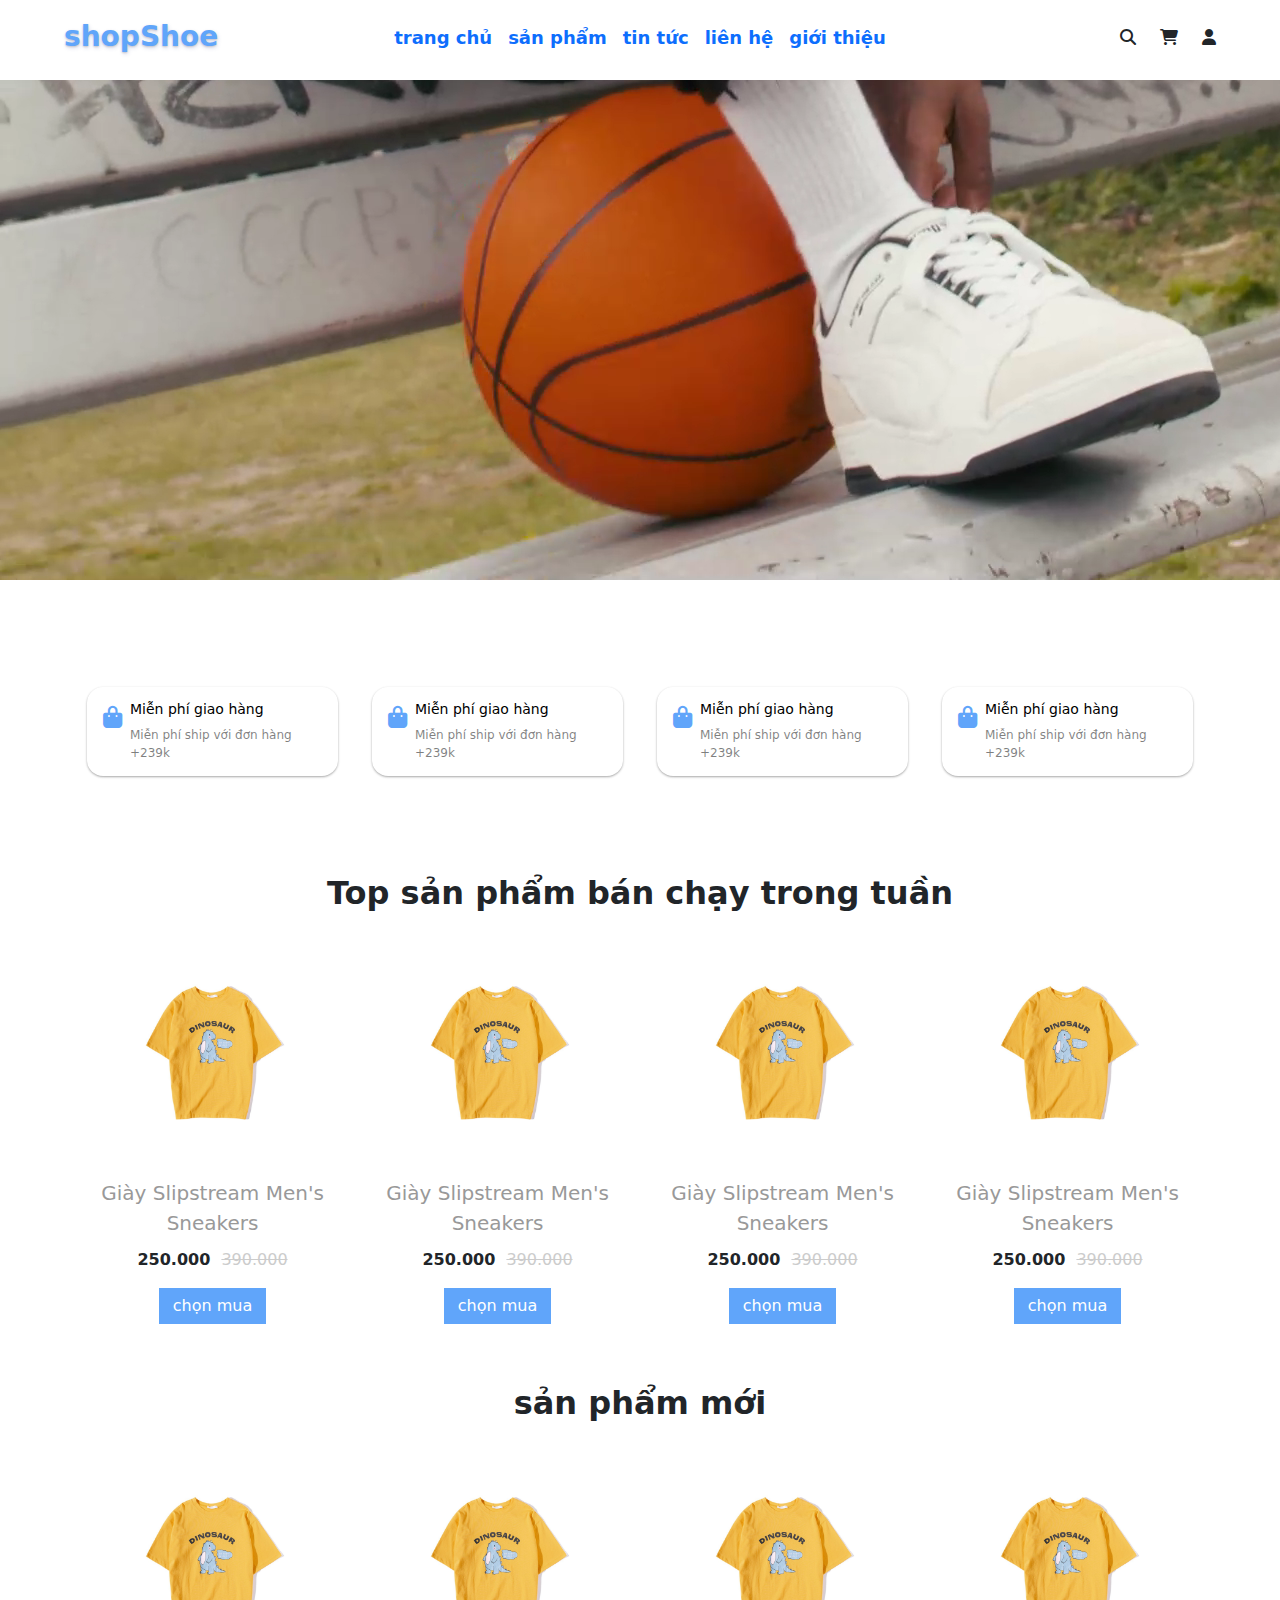
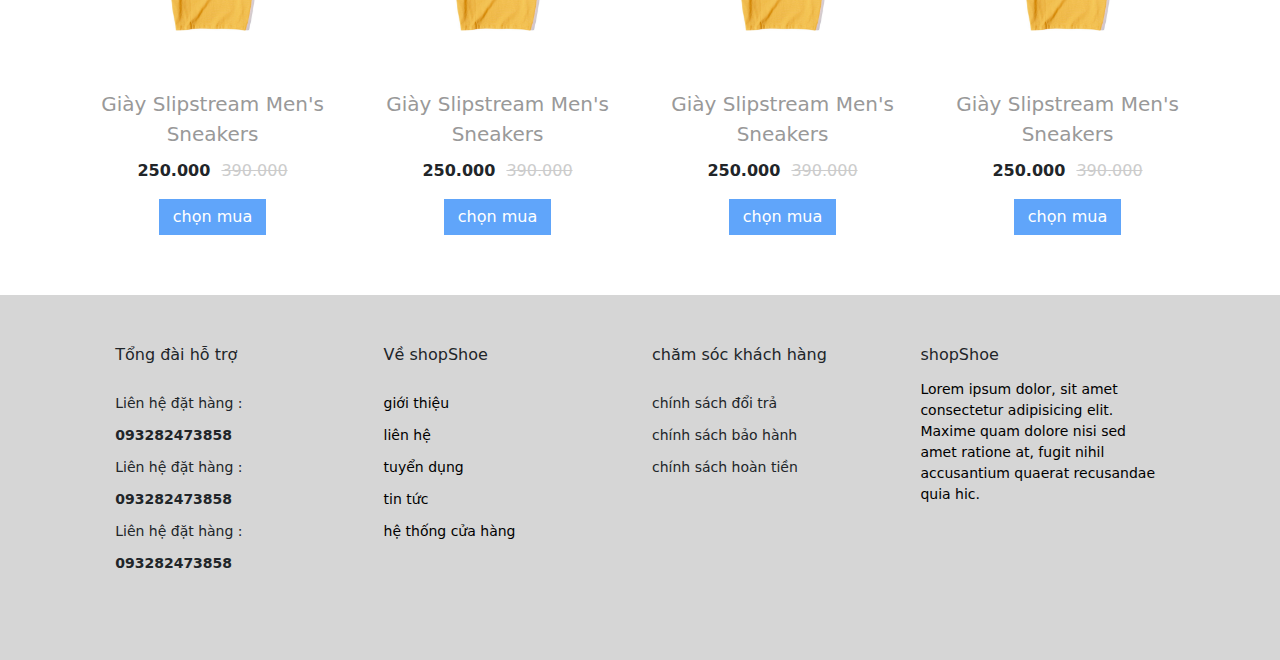
<file: index.html>
<!DOCTYPE html>
<html lang="en">
  <head>
    <meta charset="UTF-8" />
    <meta http-equiv="X-UA-Compatible" content="IE=edge" />
    <meta name="viewport" content="width=device-width, initial-scale=1.0" />

    <link
      rel="stylesheet"
      href="https://cdnjs.cloudflare.com/ajax/libs/bootstrap/5.2.3/css/bootstrap.min.css"
    />
    <link
      rel="stylesheet"
      href="https://cdnjs.cloudflare.com/ajax/libs/bootstrap/5.2.3/js/bootstrap.min.js"
    />

    <link
      rel="stylesheet"
      href="https://cdnjs.cloudflare.com/ajax/libs/font-awesome/6.2.0/css/all.min.css"
    />
    <link rel="stylesheet" href="./css/style.css" />
    <title>trang chủ</title>
  </head>
  <body>
    <header>
      <div class="logo fs-3 fw-bold">shopShoe</div>
      <div class="bar">
        <span class="mo"><i class="fa-solid fa-bars"></i></span>
      </div>
      <div class="menu d-flex gap-3 fw-semibold">
        <a href="./index.html">trang chủ</a>
        <a href="./productPage.html">sản phẩm</a>
        <a href="./blog.html">tin tức</a>
        <a href="./contact.html">liên hệ</a>
        <a href="./intro.html">giới thiệu</a>
      </div>

      <div class="header__right d-flex gap-4">
        <div><i class="fa-solid fa-magnifying-glass"></i></div>
        <a href="./cart.html" class="text-dark"
          ><i class="fa-solid fa-cart-shopping"></i
        ></a>
        <div><i class="fa-solid fa-user"></i></div>
      </div>
    </header>
    <div class="banner">
      <video loop autoplay muted>
        <source src="./video/d177236afc280be2ac111506fcb71b68ef5a1d60.mp4" />
      </video>
    </div>
    <div class="body container">
      <div class="endow row">
        <div class="col-6 col-lg-3 col-md-4 mb-5">
          <div class="endow__box">
            <span>
              <i class="fa-solid fa-bag-shopping"></i>
            </span>
            <div>
              <h4>Miễn phí giao hàng</h4>
              <p class="text-black-50">Miễn phí ship với đơn hàng +239k</p>
            </div>
          </div>
        </div>
        <div class="col-6 col-lg-3 col-md-4">
          <div class="endow__box">
            <span>
              <i class="fa-solid fa-bag-shopping"></i>
            </span>
            <div>
              <h4>Miễn phí giao hàng</h4>
              <p class="text-black-50">Miễn phí ship với đơn hàng +239k</p>
            </div>
          </div>
        </div>

        <div class="col-6 col-lg-3 col-md-4 mb-5">
          <div class="endow__box">
            <span>
              <i class="fa-solid fa-bag-shopping"></i>
            </span>
            <div>
              <h4>Miễn phí giao hàng</h4>
              <p class="text-black-50">Miễn phí ship với đơn hàng +239k</p>
            </div>
          </div>
        </div>

        <div class="col-6 col-lg-3 col-md-4 mb-5">
          <div class="endow__box">
            <span>
              <i class="fa-solid fa-bag-shopping"></i>
            </span>
            <div>
              <h4>Miễn phí giao hàng</h4>
              <p class="text-black-50">Miễn phí ship với đơn hàng +239k</p>
            </div>
          </div>
        </div>
      </div>

      <div class="product_top">
        <h1 class="fs-2 fw-semibold text-center my-3">
          Top sản phẩm bán chạy trong tuần
        </h1>
        <div class="row">
          <div class="col-6 col-md-4 col-lg-3">
            <div class="box">
              <div class="product__img">
                <img class="nth1" src="./img/product-03.jpg" alt="" />
                <img class="nth2" src="./img/product-04.jpg" alt="" />
              </div>
              <a href="./ProductDetail.html">Giày Slipstream Men's Sneakers</a>
              <p><strong>250.000</strong> <del>390.000</del></p>
              <button>chọn mua</button>
            </div>
          </div>
          <div class="col-6 col-md-4 col-lg-3">
            <div class="box">
              <div class="product__img">
                <img class="nth1" src="./img/product-03.jpg" alt="" />
                <img class="nth2" src="./img/product-04.jpg" alt="" />
              </div>
              <a href="./ProductDetail.html">Giày Slipstream Men's Sneakers</a>
              <p><strong>250.000</strong> <del>390.000</del></p>
              <button>chọn mua</button>
            </div>
          </div>
          <div class="col-6 col-md-4 col-lg-3">
            <div class="box">
              <div class="product__img">
                <img class="nth1" src="./img/product-03.jpg" alt="" />
                <img class="nth2" src="./img/product-04.jpg" alt="" />
              </div>
              <a href="./ProductDetail.html">Giày Slipstream Men's Sneakers</a>
              <p><strong>250.000</strong> <del>390.000</del></p>
              <button>chọn mua</button>
            </div>
          </div>
          <div class="col-6 col-md-4 col-lg-3">
            <div class="box">
              <div class="product__img">
                <img class="nth1" src="./img/product-03.jpg" alt="" />
                <img class="nth2" src="./img/product-04.jpg" alt="" />
              </div>
              <a href="./ProductDetail.html">Giày Slipstream Men's Sneakers</a>
              <p><strong>250.000</strong> <del>390.000</del></p>
              <button>chọn mua</button>
            </div>
          </div>
        </div>
      </div>

      <div class="product_top">
        <h1 class="fs-2 fw-semibold text-center my-3">sản phẩm mới</h1>
        <div class="row">
          <div class="col-6 col-md-4 col-lg-3">
            <div class="box">
              <div class="product__img">
                <img class="nth1" src="./img/product-03.jpg" alt="" />
                <img class="nth2" src="./img/product-04.jpg" alt="" />
              </div>
              <a href="./ProductDetail.html">Giày Slipstream Men's Sneakers</a>
              <p><strong>250.000</strong> <del>390.000</del></p>
              <button>chọn mua</button>
            </div>
          </div>
          <div class="col-6 col-md-4 col-lg-3">
            <div class="box">
              <div class="product__img">
                <img class="nth1" src="./img/product-03.jpg" alt="" />
                <img class="nth2" src="./img/product-04.jpg" alt="" />
              </div>
              <a href="./ProductDetail.html">Giày Slipstream Men's Sneakers</a>
              <p><strong>250.000</strong> <del>390.000</del></p>
              <button>chọn mua</button>
            </div>
          </div>
          <div class="col-6 col-md-4 col-lg-3">
            <div class="box">
              <div class="product__img">
                <img class="nth1" src="./img/product-03.jpg" alt="" />
                <img class="nth2" src="./img/product-04.jpg" alt="" />
              </div>
              <a href="./ProductDetail.html">Giày Slipstream Men's Sneakers</a>
              <p><strong>250.000</strong> <del>390.000</del></p>
              <button>chọn mua</button>
            </div>
          </div>

          <div class="col-6 col-md-4 col-lg-3">
            <div class="box">
              <div class="product__img">
                <img class="nth1" src="./img/product-03.jpg" alt="" />
                <img class="nth2" src="./img/product-04.jpg" alt="" />
              </div>
              <a href="./ProductDetail.html">Giày Slipstream Men's Sneakers</a>
              <p><strong>250.000</strong> <del>390.000</del></p>
              <button>chọn mua</button>
            </div>
          </div>
        </div>
      </div>
    </div>
    <footer>
      <div class="row">
        <div class="col-lg-3 col-6 col-md-4">
          <h4>Tổng đài hỗ trợ</h4>
          <ul>
            <li>Liên hệ đặt hàng : <strong>093282473858</strong></li>
            <li>Liên hệ đặt hàng : <strong>093282473858</strong></li>
            <li>Liên hệ đặt hàng : <strong>093282473858</strong></li>
          </ul>
        </div>
        <div class="col-lg-3 col-6 col-md-4">
          <h4>Về shopShoe</h4>
          <ul>
            <li><a href="">giới thiệu</a></li>
            <li><a href="">liên hệ</a></li>
            <li><a href="">tuyển dụng</a></li>
            <li><a href="">tin tức</a></li>
            <li><a href="">hệ thống cửa hàng</a></li>
          </ul>
        </div>
        <div class="col-lg-3 col-6 col-md-4">
          <h4>chăm sóc khách hàng</h4>
          <ul>
            <li>chính sách đổi trả</li>
            <li>chính sách bảo hành</li>
            <li>chính sách hoàn tiền</li>
          </ul>
        </div>
        <div class="col-lg-3 col-6 col-md-4">
          <h4>shopShoe</h4>
          <p>
            Lorem ipsum dolor, sit amet consectetur adipisicing elit. Maxime
            quam dolore nisi sed amet ratione at, fugit nihil accusantium
            quaerat recusandae quia hic.
          </p>
        </div>
      </div>
    </footer>

    <script src="https://cdnjs.cloudflare.com/ajax/libs/jquery/3.6.3/jquery.min.js"></script>
    <script>
      $(".bar").click(function (e) {
        $(".menu").toggleClass("active");
      });
    </script>
  </body>
</html>
</file>
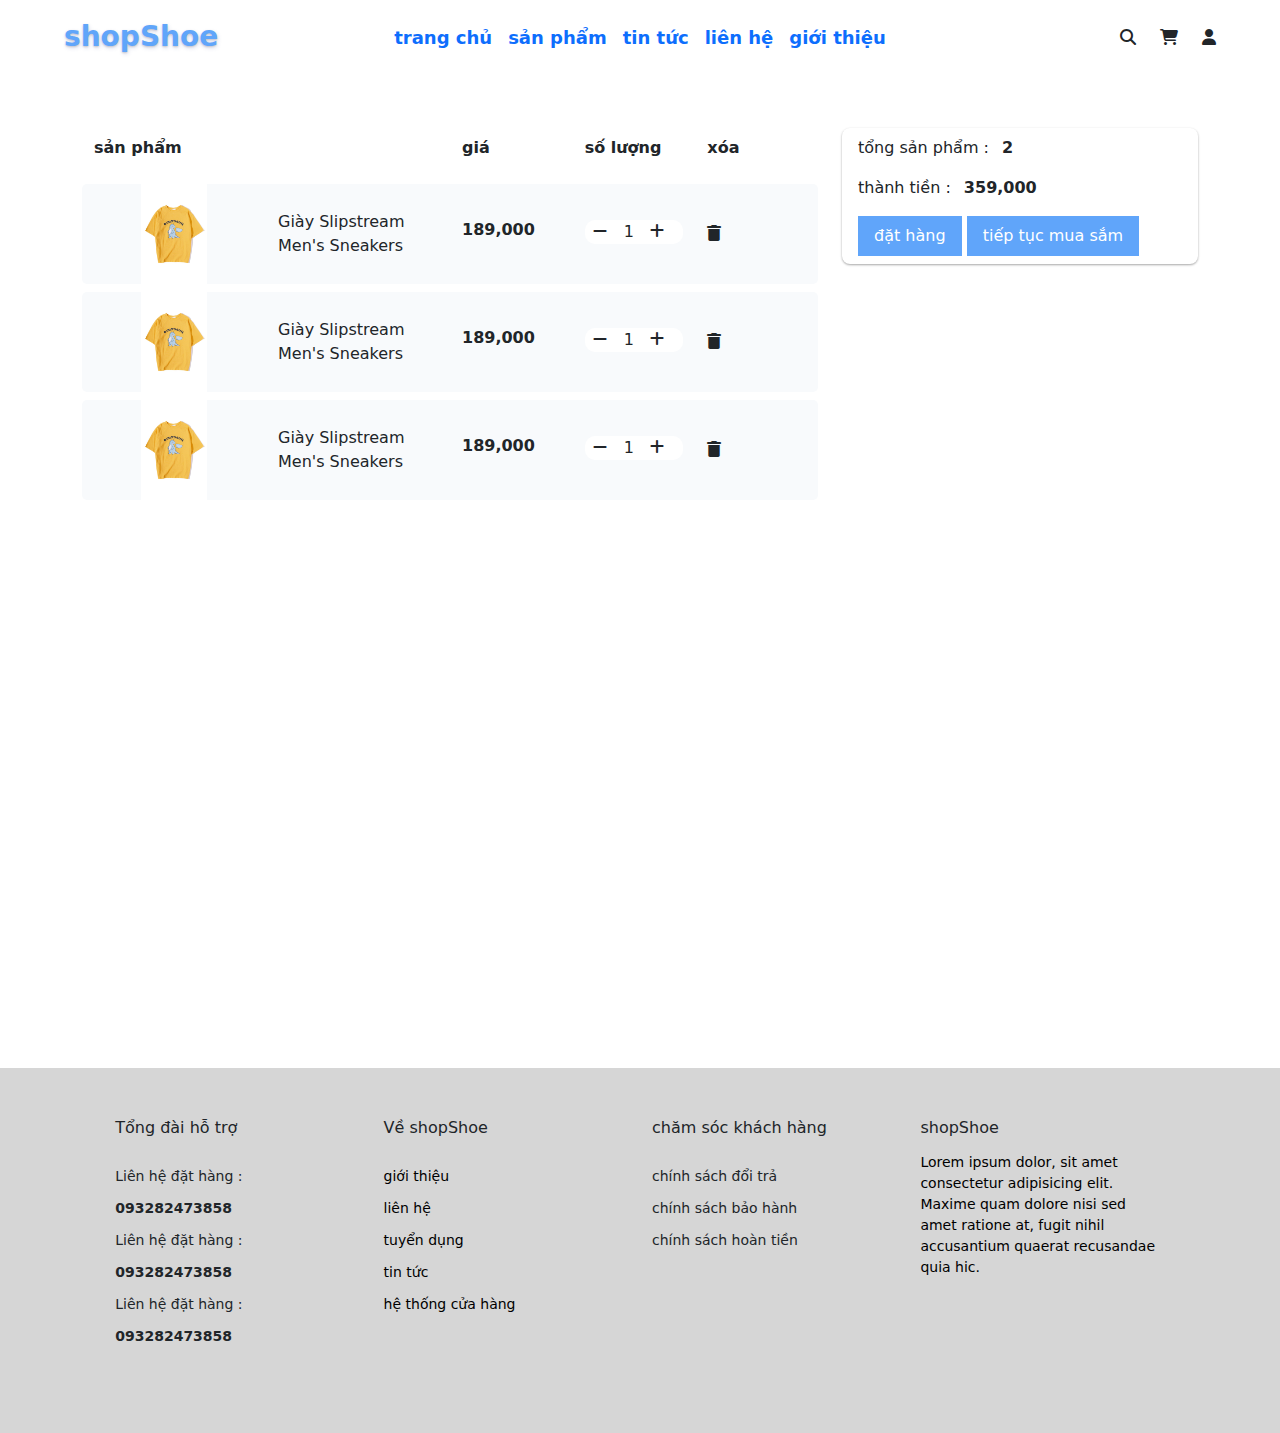
<file: cart.html>
<!DOCTYPE html>
<html lang="en">
  <head>
    <meta charset="UTF-8" />
    <meta http-equiv="X-UA-Compatible" content="IE=edge" />
    <meta name="viewport" content="width=device-width, initial-scale=1.0" />
    <link
      rel="stylesheet"
      href="https://cdnjs.cloudflare.com/ajax/libs/bootstrap/5.2.3/css/bootstrap.min.css"
    />
    <link
      rel="stylesheet"
      href="https://cdnjs.cloudflare.com/ajax/libs/bootstrap/5.2.3/js/bootstrap.min.js"
    />
    <link
      rel="stylesheet"
      href="https://cdnjs.cloudflare.com/ajax/libs/font-awesome/6.2.0/css/all.min.css"
    />
    <link rel="stylesheet" href="./css/style.css" />
    <title>giỏ hàng</title>
  </head>
  <body>
    <header>
      <div class="logo fs-3 fw-bold">shopShoe</div>
      <div class="bar">
        <span class="mo"><i class="fa-solid fa-bars"></i></span>
      </div>
      <div class="menu d-flex gap-3 fw-semibold">
        <a href="./index.html">trang chủ</a>
        <a href="./productPage.html">sản phẩm</a>
        <a href="./blog.html">tin tức</a>
        <a href="./contact.html">liên hệ</a>
        <a href="./intro.html">giới thiệu</a>
      </div>

      <div class="header__right d-flex gap-4">
        <div><i class="fa-solid fa-magnifying-glass"></i></div>
        <a href="./cart.html" class="text-dark"
          ><i class="fa-solid fa-cart-shopping"></i
        ></a>
        <div><i class="fa-solid fa-user"></i></div>
      </div>
    </header>

    <div class="container h-sreen mt-5">
      <div class="row">
        <div class="col-12 col-lg-8">
          <!-- tilte -->
          <div class="itemCart row bg-white mb-4">
            <div class="col-6">
              <div class="row">
                <div class="col-12 col-md-6 fw-bold">sản phẩm</div>
              </div>
            </div>
            <div class="col-2 fw-bold">giá</div>
            <div class="col-2 fw-bold">số lượng</div>
            <div class="col-2 fw-bold">xóa</div>
          </div>

          <!-- san phẩm -->
          <div class="itemCart row">
            <div class="col-6">
              <div class="row">
                <div class="col-12 col-md-6">
                  <img src="./img/product-03.jpg" alt="" />
                </div>
                <div
                  class="col-12 col-md-6 d-flex flex-column justify-content-center"
                >
                  <p class="mb-0">Giày Slipstream Men's Sneakers</p>
                </div>
              </div>
            </div>
            <div class="col-4">
              <div class="row">
                <div class="col-12 col-md-6">
                  <h6><strong>189,000</strong></h6>
                </div>
                <div class="col-12 col-md-6">
                  <div class="soLuong">
                    <div class="tru">
                      <i class="fa-solid fa-minus"></i>
                    </div>
                    <div class="showQuatity" data-quatity="1"></div>
                    <div class="cong">
                      <i class="fa-solid fa-plus"></i>
                    </div>
                  </div>
                </div>
              </div>
            </div>

            <div class="col-2">
              <i class="fa-solid fa-trash"></i>
            </div>
          </div>
          <div class="itemCart row">
            <div class="col-6">
              <div class="row">
                <div class="col-12 col-md-6">
                  <img src="./img/product-03.jpg" alt="" />
                </div>
                <div
                  class="col-12 col-md-6 d-flex flex-column justify-content-center"
                >
                  <p class="mb-0">Giày Slipstream Men's Sneakers</p>
                </div>
              </div>
            </div>
            <div class="col-4">
              <div class="row">
                <div class="col-12 col-md-6">
                  <h6><strong>189,000</strong></h6>
                </div>
                <div class="col-12 col-md-6">
                  <div class="soLuong">
                    <div class="tru">
                      <i class="fa-solid fa-minus"></i>
                    </div>
                    <div class="showQuatity" data-quatity="1"></div>
                    <div class="cong">
                      <i class="fa-solid fa-plus"></i>
                    </div>
                  </div>
                </div>
              </div>
            </div>

            <div class="col-2">
              <i class="fa-solid fa-trash"></i>
            </div>
          </div>
          <div class="itemCart row">
            <div class="col-6">
              <div class="row">
                <div class="col-12 col-md-6">
                  <img src="./img/product-03.jpg" alt="" />
                </div>
                <div
                  class="col-12 col-md-6 d-flex flex-column justify-content-center"
                >
                  <p class="mb-0">Giày Slipstream Men's Sneakers</p>
                </div>
              </div>
            </div>
            <div class="col-4">
              <div class="row">
                <div class="col-12 col-md-6">
                  <h6><strong>189,000</strong></h6>
                </div>
                <div class="col-12 col-md-6">
                  <div class="soLuong">
                    <div class="tru">
                      <i class="fa-solid fa-minus"></i>
                    </div>
                    <div class="showQuatity" data-quatity="1"></div>
                    <div class="cong">
                      <i class="fa-solid fa-plus"></i>
                    </div>
                  </div>
                </div>
              </div>
            </div>

            <div class="col-2">
              <i class="fa-solid fa-trash"></i>
            </div>
          </div>
        </div>

        <!-- box thanh toán -->
        <div class="col-12 col-lg-4 mt-4 mt-lg-0">
          <div class="thanhtoan">
            <p>tổng sản phẩm : <strong>2</strong></p>
            <p>thành tiền : <strong>359,000</strong></p>
            <button>đặt hàng</button>
            <button>tiếp tục mua sắm</button>
          </div>
        </div>
      </div>
    </div>
    <footer>
      <div class="row">
        <div class="col-lg-3 col-6 col-md-4">
          <h4>Tổng đài hỗ trợ</h4>
          <ul>
            <li>Liên hệ đặt hàng : <strong>093282473858</strong></li>
            <li>Liên hệ đặt hàng : <strong>093282473858</strong></li>
            <li>Liên hệ đặt hàng : <strong>093282473858</strong></li>
          </ul>
        </div>
        <div class="col-lg-3 col-6 col-md-4">
          <h4>Về shopShoe</h4>
          <ul>
            <li><a href="">giới thiệu</a></li>
            <li><a href="">liên hệ</a></li>
            <li><a href="">tuyển dụng</a></li>
            <li><a href="">tin tức</a></li>
            <li><a href="">hệ thống cửa hàng</a></li>
          </ul>
        </div>
        <div class="col-lg-3 col-6 col-md-4">
          <h4>chăm sóc khách hàng</h4>
          <ul>
            <li>chính sách đổi trả</li>
            <li>chính sách bảo hành</li>
            <li>chính sách hoàn tiền</li>
          </ul>
        </div>
        <div class="col-lg-3 col-6 col-md-4">
          <h4>shopShoe</h4>
          <p>
            Lorem ipsum dolor, sit amet consectetur adipisicing elit. Maxime
            quam dolore nisi sed amet ratione at, fugit nihil accusantium
            quaerat recusandae quia hic.
          </p>
        </div>
      </div>
    </footer>

    <script src="https://cdnjs.cloudflare.com/ajax/libs/jquery/3.6.3/jquery.min.js"></script>
    <script>
      $(".bar").click(function (e) {
        $(".menu").toggleClass("active");
      });
      let qua = $(".showQuatity").data().quatity;
      $(".showQuatity").text(qua);
      $(".tru").click(function () {
        var index = $(".tru").index(this);
        let qua = $(`.showQuatity:eq(${index})`).data().quatity;
        console.log(index);
        qua = qua - 1 <= 0 ? 1 : qua - 1;
        $(`.showQuatity:eq(${index})`).text(qua);
        $(`.showQuatity:eq(${index})`).data("quatity", qua);
      });
      $(".cong").click(function () {
        var index = $(".cong").index(this);
        let qua = $(`.showQuatity:eq(${index})`).data().quatity;
        qua = qua + 1 >= 100 ? 100 : qua + 1;
        $(`.showQuatity:eq(${index})`).text(qua);
        $(`.showQuatity:eq(${index})`).data("quatity", qua);
      });
    </script>
  </body>
</html>
</file>
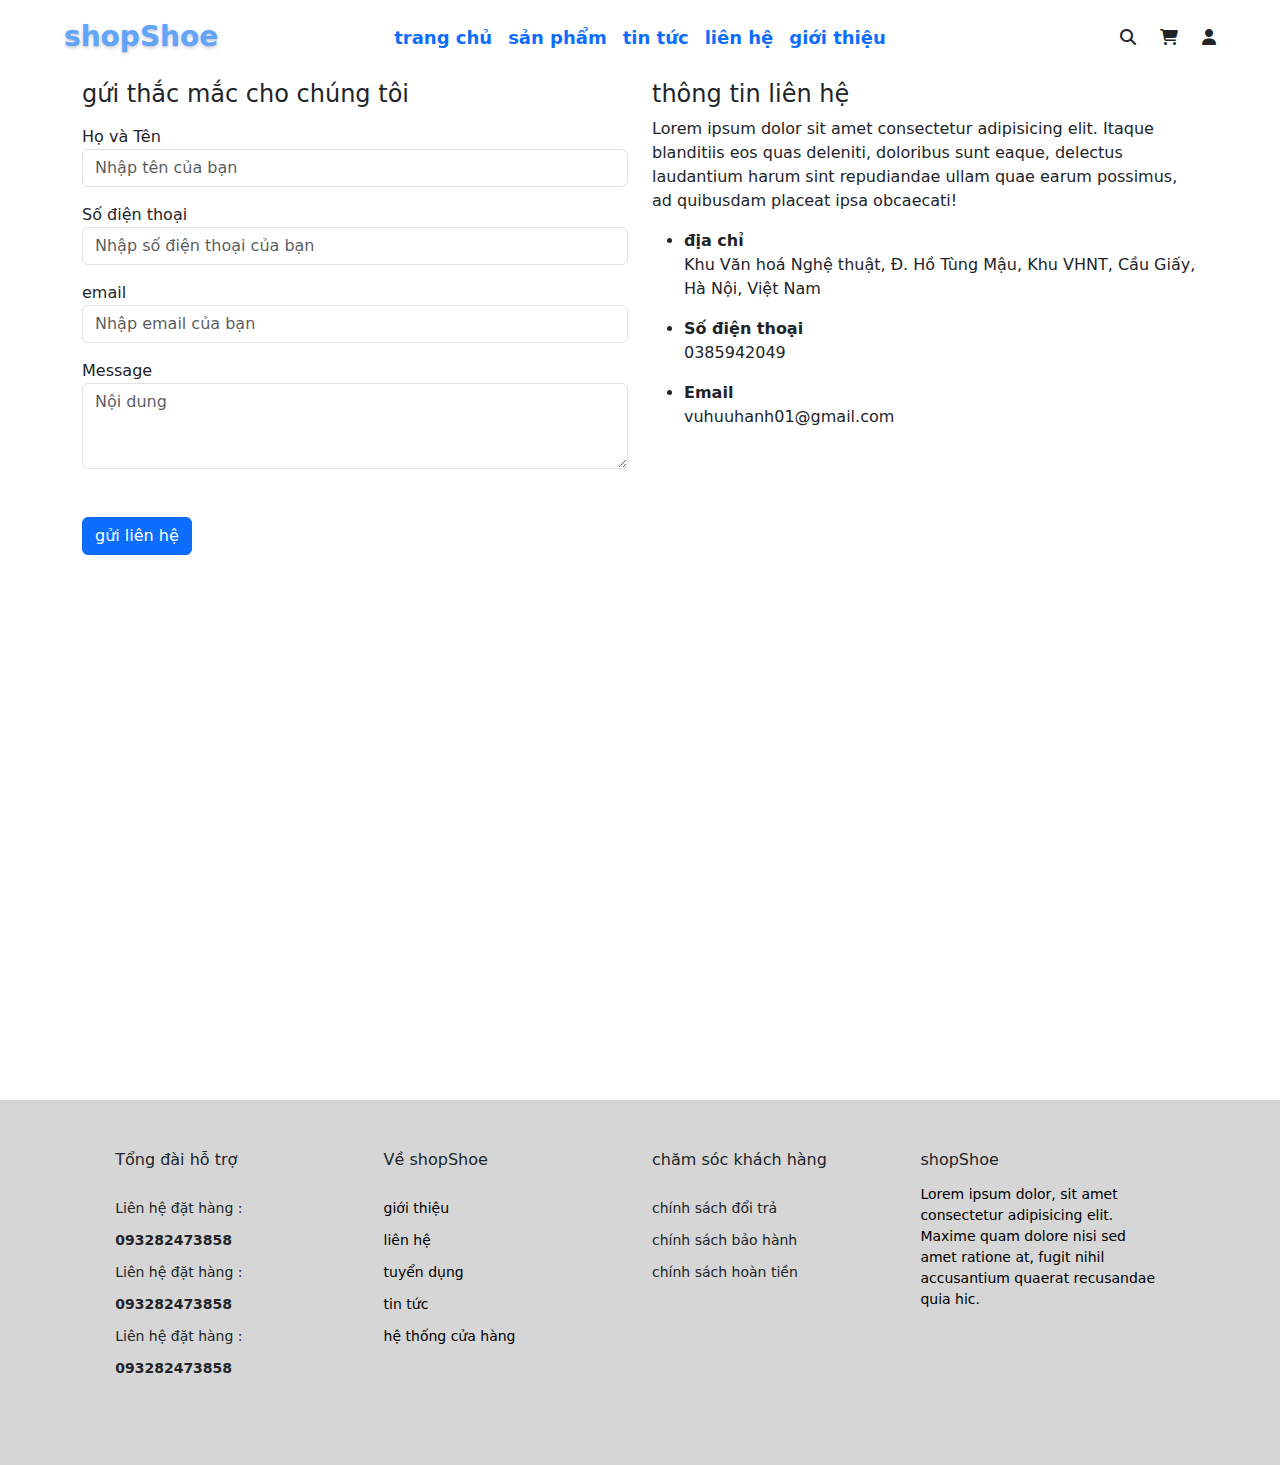
<file: contact.html>
<!DOCTYPE html>
<html lang="en">
  <head>
    <meta charset="UTF-8" />
    <meta http-equiv="X-UA-Compatible" content="IE=edge" />
    <meta name="viewport" content="width=device-width, initial-scale=1.0" />
    <link
      rel="stylesheet"
      href="https://cdnjs.cloudflare.com/ajax/libs/bootstrap/5.2.3/css/bootstrap.min.css"
    />
    <link
      rel="stylesheet"
      href="https://cdnjs.cloudflare.com/ajax/libs/bootstrap/5.2.3/js/bootstrap.min.js"
    />
    <link
      rel="stylesheet"
      href="https://cdnjs.cloudflare.com/ajax/libs/font-awesome/6.2.0/css/all.min.css"
    />
    <link rel="stylesheet" href="./css/style.css" />
    <title>liên hệ</title>
  </head>
  <body>
    <header>
      <div class="logo fs-3 fw-bold">shopShoe</div>
      <div class="bar">
        <span class="mo"><i class="fa-solid fa-bars"></i></span>
      </div>
      <div class="menu d-flex gap-3 fw-semibold">
        <a href="./index.html">trang chủ</a>
        <a href="./productPage.html">sản phẩm</a>
        <a href="./blog.html">tin tức</a>
        <a href="./contact.html">liên hệ</a>
        <a href="./intro.html">giới thiệu</a>
      </div>

      <div class="header__right d-flex gap-4">
        <div><i class="fa-solid fa-magnifying-glass"></i></div>
        <a href="./cart.html" class="text-dark"
          ><i class="fa-solid fa-cart-shopping"></i
        ></a>
        <div><i class="fa-solid fa-user"></i></div>
      </div>
    </header>
    <div class="container">
      <div class="row">
        <div class="col-12 col-md-6">
          <h4>gứi thắc mắc cho chúng tôi</h4>
          <form action="" method="post">
            <div class="form-group mt-3">
              <label for="exampleInputEmail1">Họ và Tên</label>
              <input
                type="text"
                class="form-control"
                id="exampleInputEmail1"
                aria-describedby="emailHelp"
                placeholder="Nhập tên của bạn"
              />
            </div>
            <div class="form-group mt-3">
              <label for="sdt">Số điện thoại</label>
              <input
                type="text"
                class="form-control"
                id="sdt"
                aria-describedby="emailHelp"
                placeholder="Nhập số điện thoại của bạn"
              />
            </div>
            <div class="form-group mt-3">
              <label for="emai">email</label>
              <input
                type="email"
                class="form-control"
                id="email"
                aria-describedby="emailHelp"
                placeholder="Nhập email của bạn"
              />
            </div>

            <div class="form-group mt-3">
              <label for="exampleFormControlTextarea1">Message</label>
              <textarea
                class="form-control"
                placeholder="Nội dung"
                id="exampleFormControlTextarea1"
                rows="3"
              ></textarea>
            </div>
            <button type="submit" class="btn btn-primary mt-5">
              gửi liên hệ
            </button>
          </form>
        </div>
        <div class="col-12 col-md-6">
          <h4>thông tin liên hệ</h4>
          <p>
            Lorem ipsum dolor sit amet consectetur adipisicing elit. Itaque
            blanditiis eos quas deleniti, doloribus sunt eaque, delectus
            laudantium harum sint repudiandae ullam quae earum possimus, ad
            quibusdam placeat ipsa obcaecati!
          </p>
          <ul>
            <li>
              <span class="fw-semibold">địa chỉ</span>
              <p>
                Khu Văn hoá Nghệ thuật, Đ. Hồ Tùng Mậu, Khu VHNT, Cầu Giấy, Hà
                Nội, Việt Nam
              </p>
            </li>
            <li>
              <span class="fw-semibold">Số điện thoại</span>
              <p>0385942049</p>
            </li>
            <li>
              <span class="fw-semibold">Email</span>
              <p>vuhuuhanh01@gmail.com</p>
            </li>
          </ul>
        </div>
      </div>

      <div class="map mt-5">
        <iframe
          src="https://www.google.com/maps/embed?pb=!1m18!1m12!1m3!1d3723.8393644241232!2d105.77371761440753!3d21.039112492801895!2m3!1f0!2f0!3f0!3m2!1i1024!2i768!4f13.1!3m3!1m2!1s0x313455d413b5a3dd%3A0xd4a4e08d79954dc4!2zVHLGsOG7nW5nIENhbyDEkOG6s25nIELDoWNoIEtob2E!5e0!3m2!1svi!2s!4v1666319025493!5m2!1svi!2s"
          width="100%"
          height="450"
          style="border: 0"
          allowfullscreen=""
          loading="lazy"
          referrerpolicy="no-referrer-when-downgrade"
        ></iframe>
      </div>
    </div>
    <footer>
      <div class="row">
        <div class="col-lg-3 col-6 col-md-4">
          <h4>Tổng đài hỗ trợ</h4>
          <ul>
            <li>Liên hệ đặt hàng : <strong>093282473858</strong></li>
            <li>Liên hệ đặt hàng : <strong>093282473858</strong></li>
            <li>Liên hệ đặt hàng : <strong>093282473858</strong></li>
          </ul>
        </div>
        <div class="col-lg-3 col-6 col-md-4">
          <h4>Về shopShoe</h4>
          <ul>
            <li><a href="">giới thiệu</a></li>
            <li><a href="">liên hệ</a></li>
            <li><a href="">tuyển dụng</a></li>
            <li><a href="">tin tức</a></li>
            <li><a href="">hệ thống cửa hàng</a></li>
          </ul>
        </div>
        <div class="col-lg-3 col-6 col-md-4">
          <h4>chăm sóc khách hàng</h4>
          <ul>
            <li>chính sách đổi trả</li>
            <li>chính sách bảo hành</li>
            <li>chính sách hoàn tiền</li>
          </ul>
        </div>
        <div class="col-lg-3 col-6 col-md-4">
          <h4>shopShoe</h4>
          <p>
            Lorem ipsum dolor, sit amet consectetur adipisicing elit. Maxime
            quam dolore nisi sed amet ratione at, fugit nihil accusantium
            quaerat recusandae quia hic.
          </p>
        </div>
      </div>
    </footer>

    <script src="https://cdnjs.cloudflare.com/ajax/libs/jquery/3.6.3/jquery.min.js"></script>
    <script>
      $(".bar").click(function (e) {
        $(".menu").toggleClass("active");
      });
    </script>
  </body>
</html>
</file>
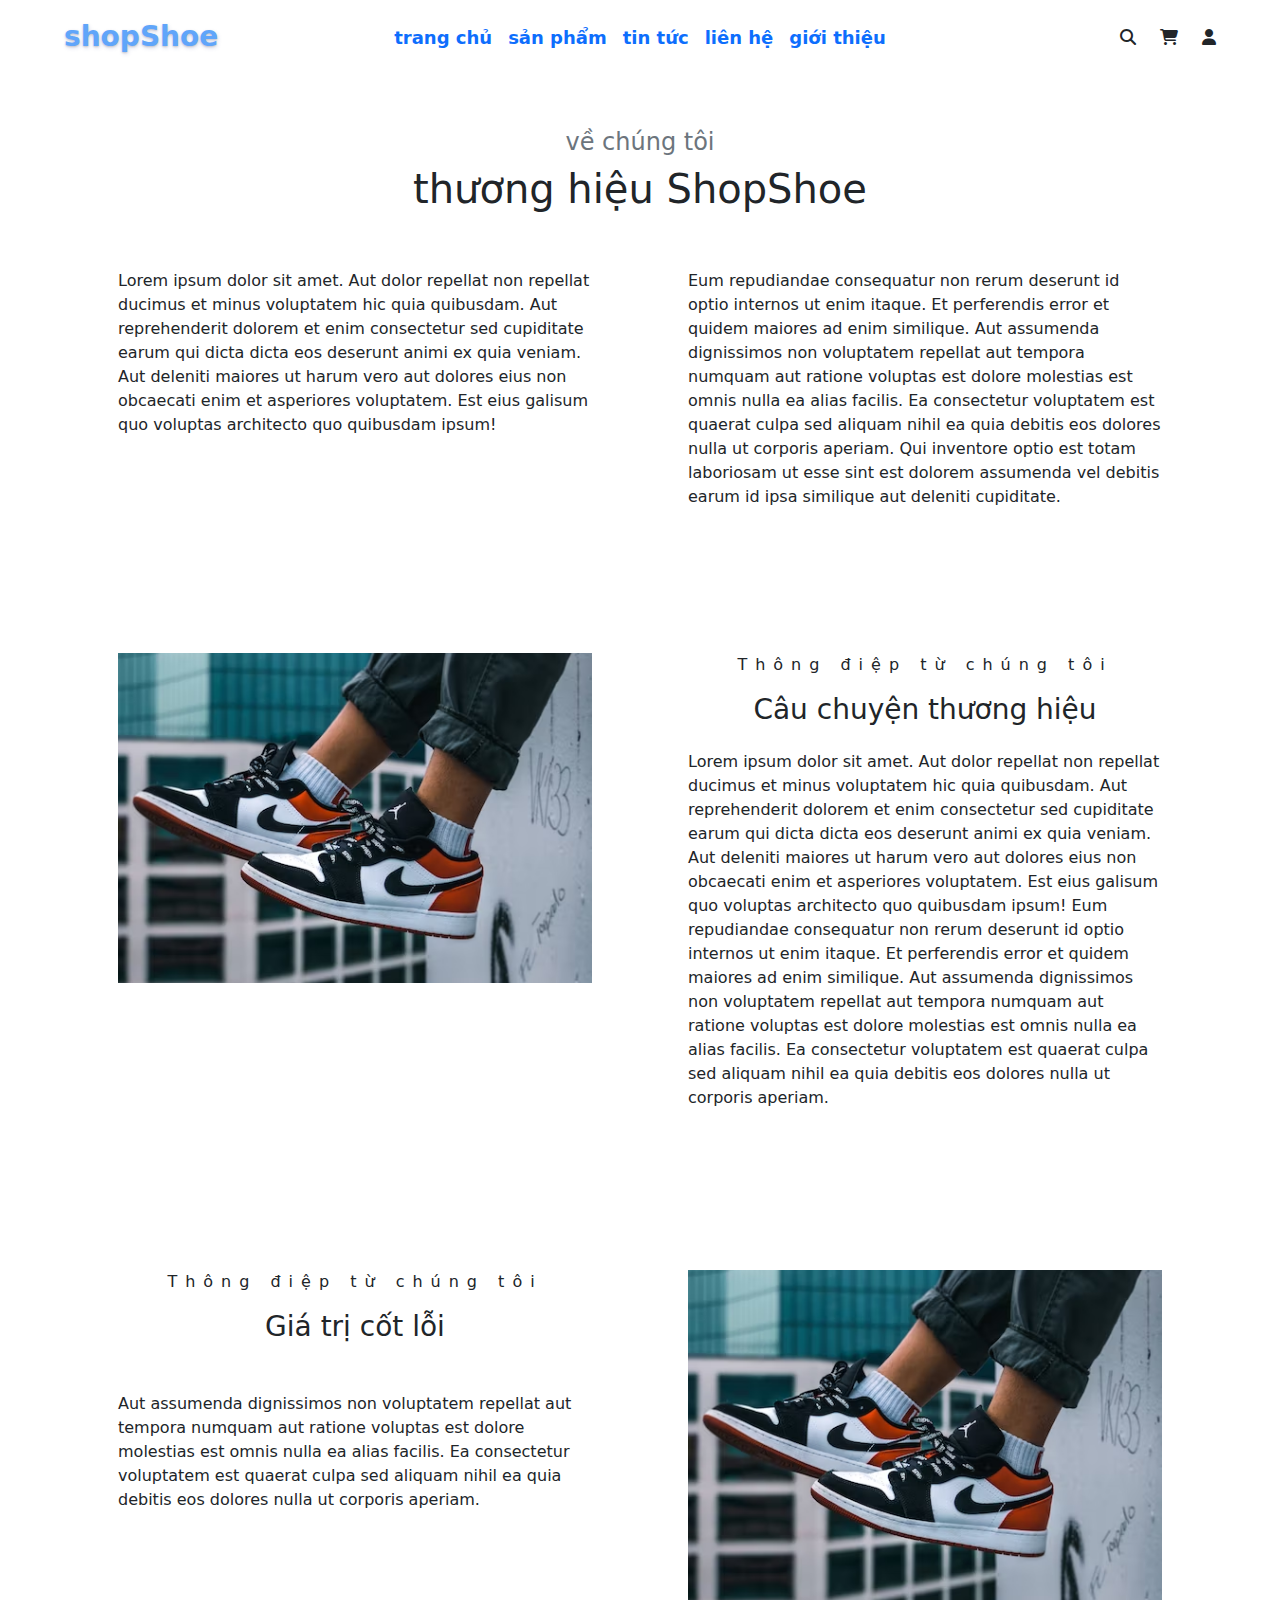
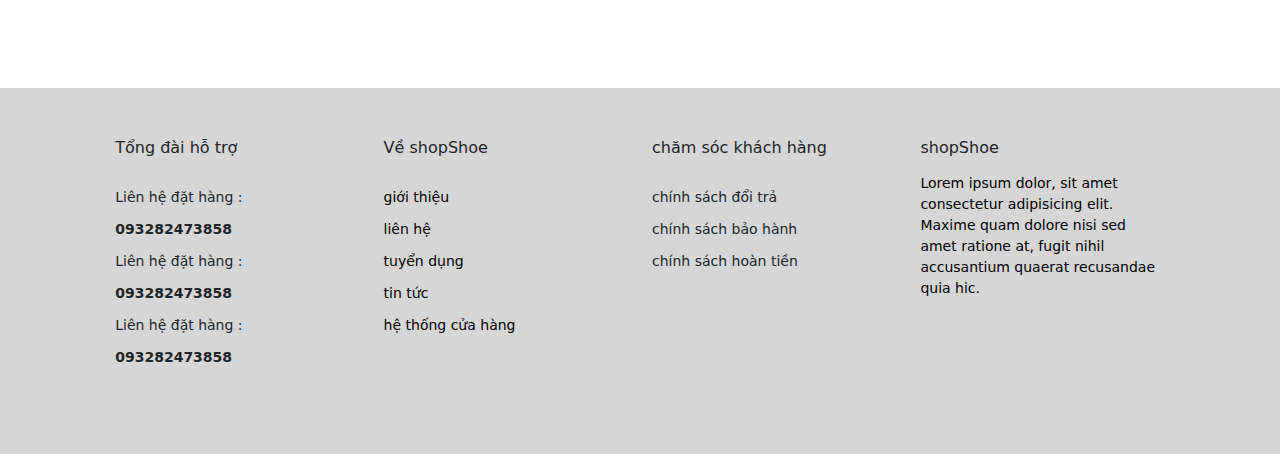
<file: intro.html>
<!DOCTYPE html>
<html lang="en">
  <head>
    <meta charset="UTF-8" />
    <meta http-equiv="X-UA-Compatible" content="IE=edge" />
    <meta name="viewport" content="width=device-width, initial-scale=1.0" />
    <link
      rel="stylesheet"
      href="https://cdnjs.cloudflare.com/ajax/libs/bootstrap/5.2.3/css/bootstrap.min.css"
    />
    <link
      rel="stylesheet"
      href="https://cdnjs.cloudflare.com/ajax/libs/bootstrap/5.2.3/js/bootstrap.min.js"
    />
    <link
      rel="stylesheet"
      href="https://cdnjs.cloudflare.com/ajax/libs/font-awesome/6.2.0/css/all.min.css"
    />
    <link rel="stylesheet" href="./css/style.css" />
    <title>trang chủ</title>
  </head>
  <body>
    <header>
      <div class="logo fs-3 fw-bold">shopShoe</div>
      <div class="bar">
        <span class="mo"><i class="fa-solid fa-bars"></i></span>
      </div>
      <div class="menu d-flex gap-3 fw-semibold">
        <a href="./index.html">trang chủ</a>
        <a href="./productPage.html">sản phẩm</a>
        <a href="./blog.html">tin tức</a>
        <a href="./contact.html">liên hệ</a>
        <a href="./intro.html">giới thiệu</a>
      </div>

      <div class="header__right d-flex gap-4">
        <div><i class="fa-solid fa-magnifying-glass"></i></div>
        <a href="./cart.html" class="text-dark"
          ><i class="fa-solid fa-cart-shopping"></i
        ></a>
        <div><i class="fa-solid fa-user"></i></div>
      </div>
    </header>
    <div class="container mt-5">
      <h4 class="text-center text-secondary">về chúng tôi</h4>
      <h1 class="text-center">thương hiệu ShopShoe</h1>
      <div class="row">
        <div class="col-12 col-md-6 p-5">
          Lorem ipsum dolor sit amet. Aut dolor repellat non repellat ducimus et
          minus voluptatem hic quia quibusdam. Aut reprehenderit dolorem et enim
          consectetur sed cupiditate earum qui dicta dicta eos deserunt animi ex
          quia veniam. Aut deleniti maiores ut harum vero aut dolores eius non
          obcaecati enim et asperiores voluptatem. Est eius galisum quo voluptas
          architecto quo quibusdam ipsum!
        </div>
        <div class="col-12 col-md-6 p-5 li">
          Eum repudiandae consequatur non rerum deserunt id optio internos ut
          enim itaque. Et perferendis error et quidem maiores ad enim similique.
          Aut assumenda dignissimos non voluptatem repellat aut tempora numquam
          aut ratione voluptas est dolore molestias est omnis nulla ea alias
          facilis. Ea consectetur voluptatem est quaerat culpa sed aliquam nihil
          ea quia debitis eos dolores nulla ut corporis aperiam. Qui inventore
          optio est totam laboriosam ut esse sint est dolorem assumenda vel
          debitis earum id ipsa similique aut deleniti cupiditate.
        </div>
      </div>

      <div class="row mt-5">
        <div class="col-12 col-md-6 p-5">
          <img
            class="img-fluid"
            style="width: 100%; max-height: 330px; object-fit: cover"
            src="./img/photo-1556906781-9a412961c28c.avif"
            alt=""
          />
        </div>
        <div class="col-12 col-md-6 p-5">
          <p style="letter-spacing: 8px" class="text-center">
            Thông điệp từ chúng tôi
          </p>
          <h3 class="text-center">Câu chuyện thương hiệu</h3>
          <p class="mt-4">
            Lorem ipsum dolor sit amet. Aut dolor repellat non repellat ducimus
            et minus voluptatem hic quia quibusdam. Aut reprehenderit dolorem et
            enim consectetur sed cupiditate earum qui dicta dicta eos deserunt
            animi ex quia veniam. Aut deleniti maiores ut harum vero aut dolores
            eius non obcaecati enim et asperiores voluptatem. Est eius galisum
            quo voluptas architecto quo quibusdam ipsum! Eum repudiandae
            consequatur non rerum deserunt id optio internos ut enim itaque. Et
            perferendis error et quidem maiores ad enim similique. Aut assumenda
            dignissimos non voluptatem repellat aut tempora numquam aut ratione
            voluptas est dolore molestias est omnis nulla ea alias facilis. Ea
            consectetur voluptatem est quaerat culpa sed aliquam nihil ea quia
            debitis eos dolores nulla ut corporis aperiam.
          </p>
        </div>
      </div>
      <div class="row mt-5">
        <div class="col-12 col-md-6 p-5">
          <p style="letter-spacing: 8px" class="text-center">
            Thông điệp từ chúng tôi
          </p>
          <h3 class="text-center">Giá trị cốt lỗi</h3>
          <p class="mt-5">
            Aut assumenda dignissimos non voluptatem repellat aut tempora
            numquam aut ratione voluptas est dolore molestias est omnis nulla ea
            alias facilis. Ea consectetur voluptatem est quaerat culpa sed
            aliquam nihil ea quia debitis eos dolores nulla ut corporis aperiam.
          </p>
        </div>
        <div class="col-12 col-md-6 p-5">
          <img
            class="img-fluid"
            style="width: 100%; max-height: 330px; object-fit: cover"
            src="./img/photo-1556906781-9a412961c28c.avif"
            alt=""
          />
        </div>
      </div>
    </div>
    <footer>
      <div class="row">
        <div class="col-lg-3 col-6 col-md-4">
          <h4>Tổng đài hỗ trợ</h4>
          <ul>
            <li>Liên hệ đặt hàng : <strong>093282473858</strong></li>
            <li>Liên hệ đặt hàng : <strong>093282473858</strong></li>
            <li>Liên hệ đặt hàng : <strong>093282473858</strong></li>
          </ul>
        </div>
        <div class="col-lg-3 col-6 col-md-4">
          <h4>Về shopShoe</h4>
          <ul>
            <li><a href="">giới thiệu</a></li>
            <li><a href="">liên hệ</a></li>
            <li><a href="">tuyển dụng</a></li>
            <li><a href="">tin tức</a></li>
            <li><a href="">hệ thống cửa hàng</a></li>
          </ul>
        </div>
        <div class="col-lg-3 col-6 col-md-4">
          <h4>chăm sóc khách hàng</h4>
          <ul>
            <li>chính sách đổi trả</li>
            <li>chính sách bảo hành</li>
            <li>chính sách hoàn tiền</li>
          </ul>
        </div>
        <div class="col-lg-3 col-6 col-md-4">
          <h4>shopShoe</h4>
          <p>
            Lorem ipsum dolor, sit amet consectetur adipisicing elit. Maxime
            quam dolore nisi sed amet ratione at, fugit nihil accusantium
            quaerat recusandae quia hic.
          </p>
        </div>
      </div>
    </footer>

    <script src="https://cdnjs.cloudflare.com/ajax/libs/jquery/3.6.3/jquery.min.js"></script>
    <script>
      $(".bar").click(function (e) {
        $(".menu").toggleClass("active");
      });
    </script>
  </body>
</html>
</file>
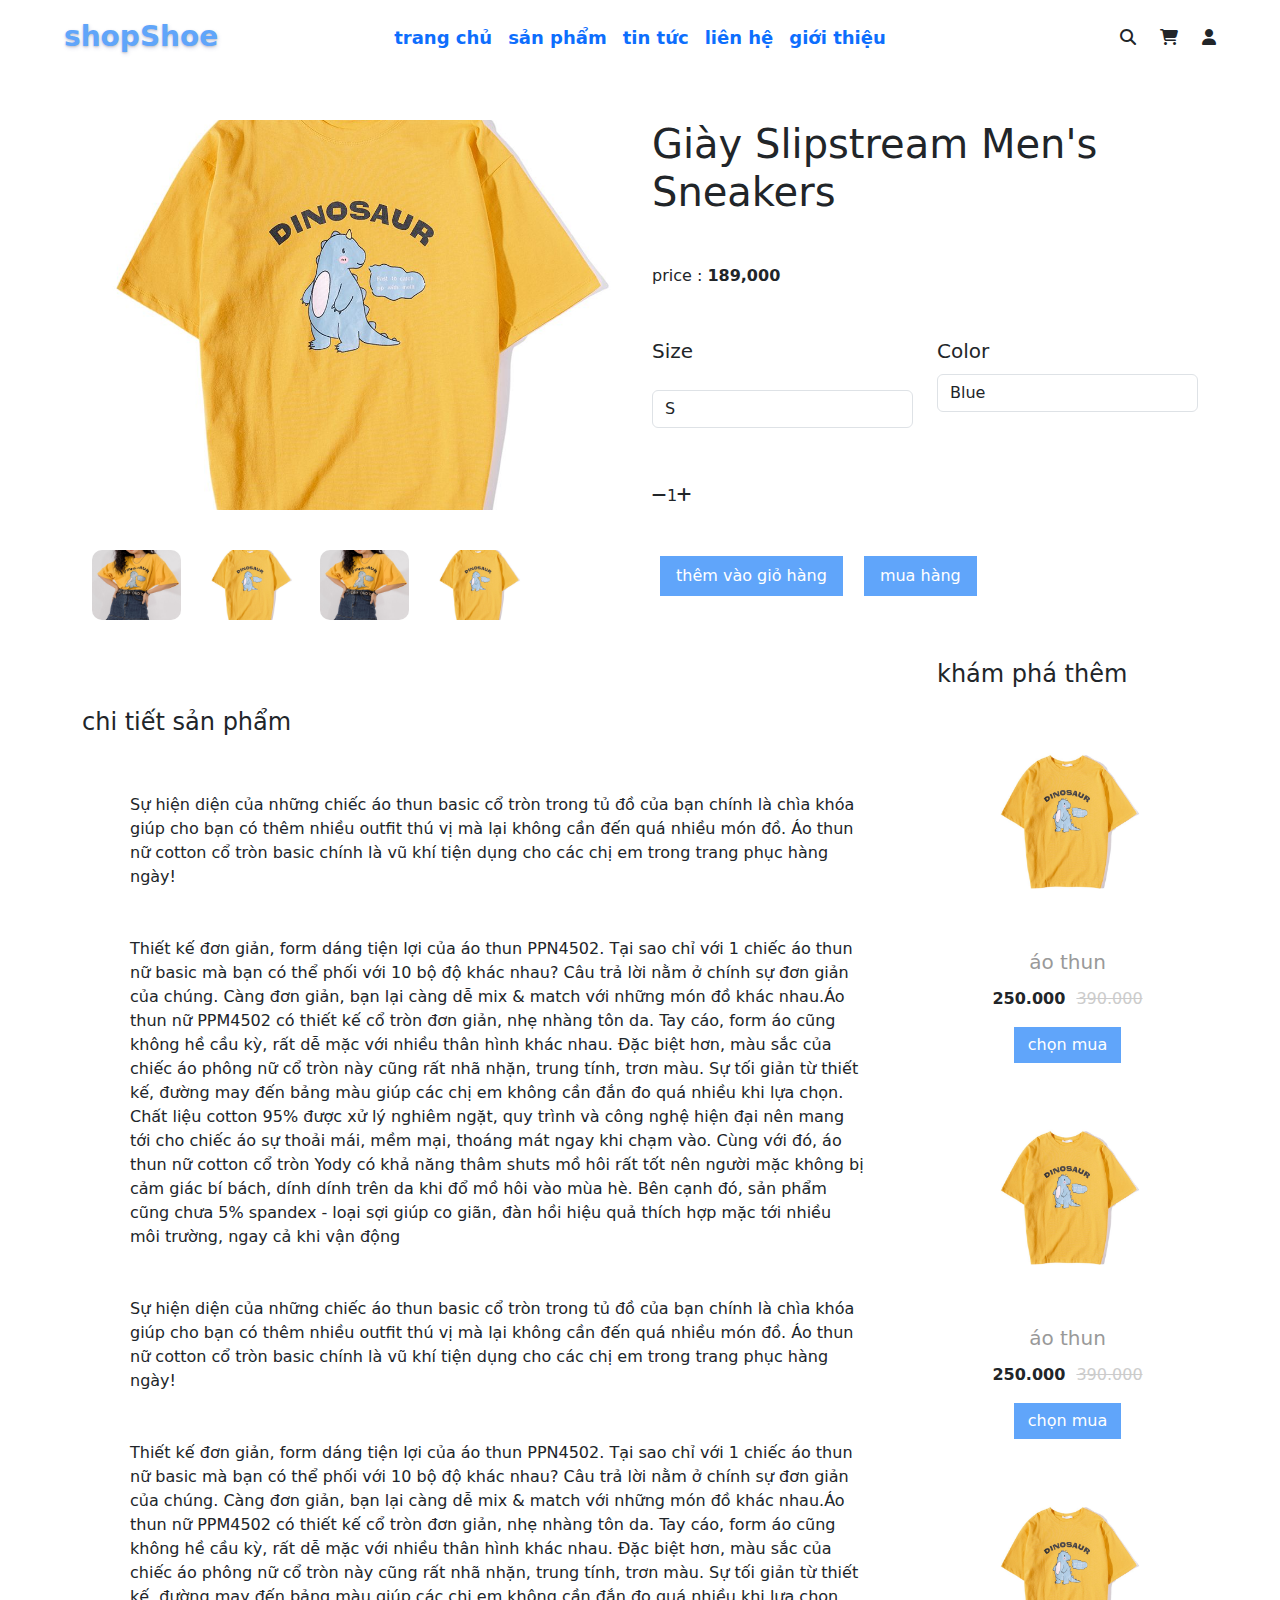
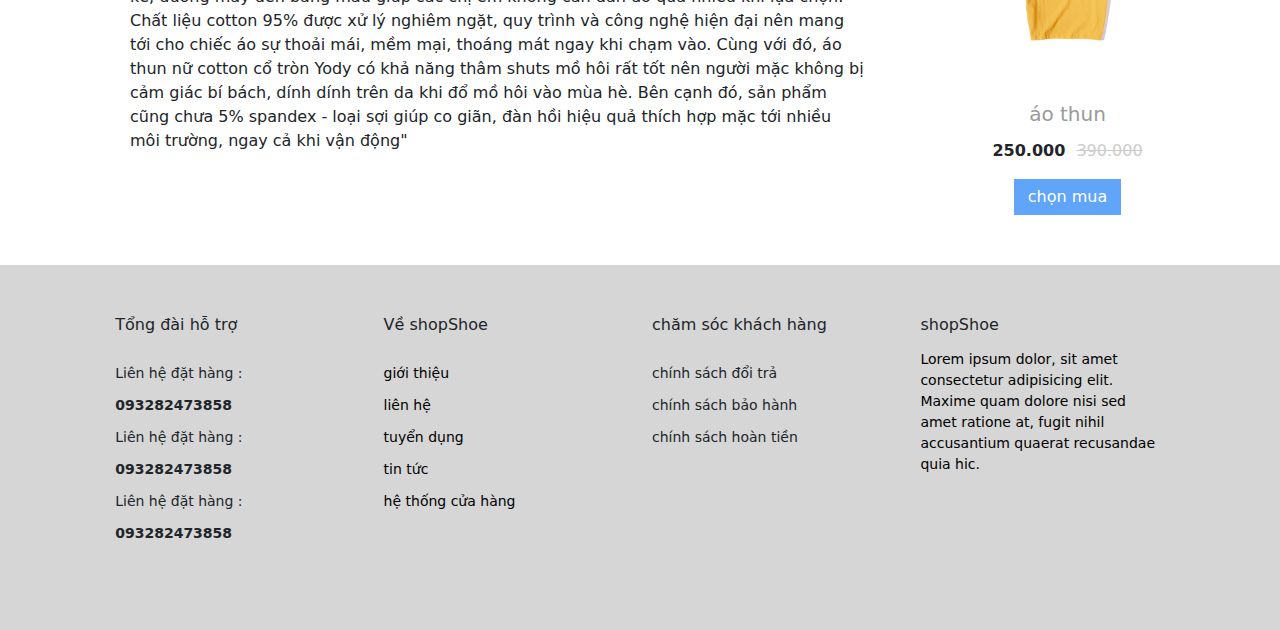
<file: ProductDetail.html>
<!DOCTYPE html>
<html lang="en">
  <head>
    <meta charset="UTF-8" />
    <meta http-equiv="X-UA-Compatible" content="IE=edge" />
    <meta name="viewport" content="width=device-width, initial-scale=1.0" />
    <link
      rel="stylesheet"
      href="https://cdnjs.cloudflare.com/ajax/libs/bootstrap/5.2.3/css/bootstrap.min.css"
    />
    <link
      rel="stylesheet"
      href="https://cdnjs.cloudflare.com/ajax/libs/bootstrap/5.2.3/js/bootstrap.min.js"
    />
    <link
      rel="stylesheet"
      href="https://cdnjs.cloudflare.com/ajax/libs/font-awesome/6.2.0/css/all.min.css"
    />
    <link rel="stylesheet" href="./css/style.css" />
    <title>sản phẩm</title>
  </head>
  <body>
    <header>
      <div class="logo fs-3 fw-bold">shopShoe</div>
      <div class="bar">
        <span class="mo"><i class="fa-solid fa-bars"></i></span>
      </div>
      <div class="menu d-flex gap-3 fw-semibold">
        <a href="./index.html">trang chủ</a>
        <a href="./productPage.html">sản phẩm</a>
        <a href="./blog.html">tin tức</a>
        <a href="./contact.html">liên hệ</a>
        <a href="./intro.html">giới thiệu</a>
      </div>

      <div class="header__right d-flex gap-4">
        <div><i class="fa-solid fa-magnifying-glass"></i></div>
        <a href="./cart.html" class="text-dark"
          ><i class="fa-solid fa-cart-shopping"></i
        ></a>
        <div><i class="fa-solid fa-user"></i></div>
      </div>
    </header>
    <div class="container mt-10">
      <div class="row">
        <div class="col-12 col-md-6">
          <div class="image_s">
            <img src="./img/product-03.jpg" alt="" />
          </div>
          <div class="placeHolder">
            <img src="./img/product-04.jpg" alt="" />
            <img src="./img/product-03.jpg" alt="" />
            <img src="./img/product-04.jpg" alt="" />
            <img src="./img/product-03.jpg" alt="" />
          </div>
        </div>
        <div class="col-12 col-md-6">
          <h1>Giày Slipstream Men's Sneakers</h1>
          <p class="my-5">price : <strong>189,000</strong></p>

          <div class="row">
            <div class="col-12 col-md-6">
              <label for="size" class="mb-4 fs-5">Size</label>
              <select id="size" name="size" class="form-control mb-2">
                <option>S</option>
                <option>M</option>
                <option>L</option>
                <option>XL</option>
              </select>
            </div>
            <div class="col-12 col-md-6">
              <label for="color" class="mb-2 fs-5">Color</label>
              <select id="color" name="color" class="form-control mb-4">
                <option>Blue</option>
                <option>Green</option>
                <option>Red</option>
              </select>
            </div>
          </div>

          <div class="soLuong d-flex mt-5">
            <div class="tru">
              <i class="fa-solid fa-minus"></i>
            </div>
            <div class="showQuatity" data-quatity="1"></div>
            <div class="cong">
              <i class="fa-solid fa-plus"></i>
            </div>
          </div>
          <div class="mt-3 flex justify-content-between mt-5">
            <button class="addCart">thêm vào giỏ hàng</button>
            <button class="addCart">mua hàng</button>
          </div>
        </div>
      </div>

      <div class="row">
        <div class="col-12 col-md-9 mt-5">
          <h4>chi tiết sản phẩm</h4>
          <div class="mt-2 p-5">
            Sự hiện diện của những chiếc áo thun basic cổ tròn trong tủ đồ của
            bạn chính là chìa khóa giúp cho bạn có thêm nhiều outfit thú vị mà
            lại không cần đến quá nhiều món đồ. Áo thun nữ cotton cổ tròn basic
            chính là vũ khí tiện dụng cho các chị em trong trang phục hàng
            ngày!<br /><br /><br />Thiết kế đơn giản, form dáng tiện lợi của áo
            thun PPN4502. Tại sao chỉ với 1 chiếc áo thun nữ basic mà bạn có thể
            phối với 10 bộ độ khác nhau? Câu trả lời nằm ở chính sự đơn giản của
            chúng. Càng đơn giản, bạn lại càng dễ mix & match với những món đồ
            khác nhau.Áo thun nữ PPM4502 có thiết kế cổ tròn đơn giản, nhẹ nhàng
            tôn da. Tay cáo, form áo cũng không hề cầu kỳ, rất dễ mặc với nhiều
            thân hình khác nhau. Đặc biệt hơn, màu sắc của chiếc áo phông nữ cổ
            tròn này cũng rất nhã nhặn, trung tính, trơn màu. Sự tối giản từ
            thiết kế, đường may đến bảng màu giúp các chị em không cần đắn đo
            quá nhiều khi lựa chọn. Chất liệu cotton 95% được xử lý nghiêm ngặt,
            quy trình và công nghệ hiện đại nên mang tới cho chiếc áo sự thoải
            mái, mềm mại, thoáng mát ngay khi chạm vào. Cùng với đó, áo thun nữ
            cotton cổ tròn Yody có khả năng thâm shuts mồ hôi rất tốt nên người
            mặc không bị cảm giác bí bách, dính dính trên da khi đổ mồ hôi vào
            mùa hè. Bên cạnh đó, sản phẩm cũng chưa 5% spandex - loại sợi giúp
            co giãn, đàn hồi hiệu quả thích hợp mặc tới nhiều môi trường, ngay
            cả khi vận động <br /><br /><br />
            Sự hiện diện của những chiếc áo thun basic cổ tròn trong tủ đồ của
            bạn chính là chìa khóa giúp cho bạn có thêm nhiều outfit thú vị mà
            lại không cần đến quá nhiều món đồ. Áo thun nữ cotton cổ tròn basic
            chính là vũ khí tiện dụng cho các chị em trong trang phục hàng
            ngày!<br /><br /><br />Thiết kế đơn giản, form dáng tiện lợi của áo
            thun PPN4502. Tại sao chỉ với 1 chiếc áo thun nữ basic mà bạn có thể
            phối với 10 bộ độ khác nhau? Câu trả lời nằm ở chính sự đơn giản của
            chúng. Càng đơn giản, bạn lại càng dễ mix & match với những món đồ
            khác nhau.Áo thun nữ PPM4502 có thiết kế cổ tròn đơn giản, nhẹ nhàng
            tôn da. Tay cáo, form áo cũng không hề cầu kỳ, rất dễ mặc với nhiều
            thân hình khác nhau. Đặc biệt hơn, màu sắc của chiếc áo phông nữ cổ
            tròn này cũng rất nhã nhặn, trung tính, trơn màu. Sự tối giản từ
            thiết kế, đường may đến bảng màu giúp các chị em không cần đắn đo
            quá nhiều khi lựa chọn. Chất liệu cotton 95% được xử lý nghiêm ngặt,
            quy trình và công nghệ hiện đại nên mang tới cho chiếc áo sự thoải
            mái, mềm mại, thoáng mát ngay khi chạm vào. Cùng với đó, áo thun nữ
            cotton cổ tròn Yody có khả năng thâm shuts mồ hôi rất tốt nên người
            mặc không bị cảm giác bí bách, dính dính trên da khi đổ mồ hôi vào
            mùa hè. Bên cạnh đó, sản phẩm cũng chưa 5% spandex - loại sợi giúp
            co giãn, đàn hồi hiệu quả thích hợp mặc tới nhiều môi trường, ngay
            cả khi vận động"
          </div>
        </div>
        <div class="col-12 col-md-3 h-25">
          <h4>khám phá thêm</h4>
          <div class="row">
            <div class="col-12">
              <div class="box">
                <div class="product__img">
                  <img class="nth1" src="./img/product-03.jpg" alt="" />
                  <img class="nth2" src="./img/product-04.jpg" alt="" />
                </div>
                <a href="#">áo thun</a>
                <p><strong>250.000</strong> <del>390.000</del></p>
                <button>chọn mua</button>
              </div>
            </div>
            <div class="col-12">
              <div class="box">
                <div class="product__img">
                  <img class="nth1" src="./img/product-03.jpg" alt="" />
                  <img class="nth2" src="./img/product-04.jpg" alt="" />
                </div>
                <a href="#">áo thun</a>
                <p><strong>250.000</strong> <del>390.000</del></p>
                <button>chọn mua</button>
              </div>
            </div>
            <div class="col-12">
              <div class="box">
                <div class="product__img">
                  <img class="nth1" src="./img/product-03.jpg" alt="" />
                  <img class="nth2" src="./img/product-04.jpg" alt="" />
                </div>
                <a href="#">áo thun</a>
                <p><strong>250.000</strong> <del>390.000</del></p>
                <button>chọn mua</button>
              </div>
            </div>
          </div>
        </div>
      </div>
    </div>
    <footer>
      <div class="row">
        <div class="col-lg-3 col-6 col-md-4">
          <h4>Tổng đài hỗ trợ</h4>
          <ul>
            <li>Liên hệ đặt hàng : <strong>093282473858</strong></li>
            <li>Liên hệ đặt hàng : <strong>093282473858</strong></li>
            <li>Liên hệ đặt hàng : <strong>093282473858</strong></li>
          </ul>
        </div>
        <div class="col-lg-3 col-6 col-md-4">
          <h4>Về shopShoe</h4>
          <ul>
            <li><a href="">giới thiệu</a></li>
            <li><a href="">liên hệ</a></li>
            <li><a href="">tuyển dụng</a></li>
            <li><a href="">tin tức</a></li>
            <li><a href="">hệ thống cửa hàng</a></li>
          </ul>
        </div>
        <div class="col-lg-3 col-6 col-md-4">
          <h4>chăm sóc khách hàng</h4>
          <ul>
            <li>chính sách đổi trả</li>
            <li>chính sách bảo hành</li>
            <li>chính sách hoàn tiền</li>
          </ul>
        </div>
        <div class="col-lg-3 col-6 col-md-4">
          <h4>shopShoe</h4>
          <p>
            Lorem ipsum dolor, sit amet consectetur adipisicing elit. Maxime
            quam dolore nisi sed amet ratione at, fugit nihil accusantium
            quaerat recusandae quia hic.
          </p>
        </div>
      </div>
    </footer>

    <script src="https://cdnjs.cloudflare.com/ajax/libs/jquery/3.6.3/jquery.min.js"></script>
    <script>
      // menu
      $(".bar").click(function (e) {
        console.log("ugu");
        $(".menu").toggleClass("active");
      });

      // img product
      $(".placeHolder img").click(function () {
        console.log($(this).attr("src"));
        $(".image_s img").removeAttr("src");

        $(".image_s img").attr("src", $(this).attr("src"));
      });

      // số lượng sản phẩm
      let qua = $(".showQuatity").data().quatity;
      $(".showQuatity").text(qua);
      $(".tru").click(function () {
        qua = qua - 1 <= 0 ? 1 : qua - 1;
        $(`.showQuatity`).text(qua);
        $(`.showQuatity`).data("quatity", qua);
      });
      $(".cong").click(function () {
        qua = qua + 1 >= 100 ? 100 : qua + 1;
        $(`.showQuatity`).text(qua);
        $(`.showQuatity`).data("quatity", qua);
      });

      // chon màu sắc
    </script>
    <script></script>
  </body>
</html>
</file>
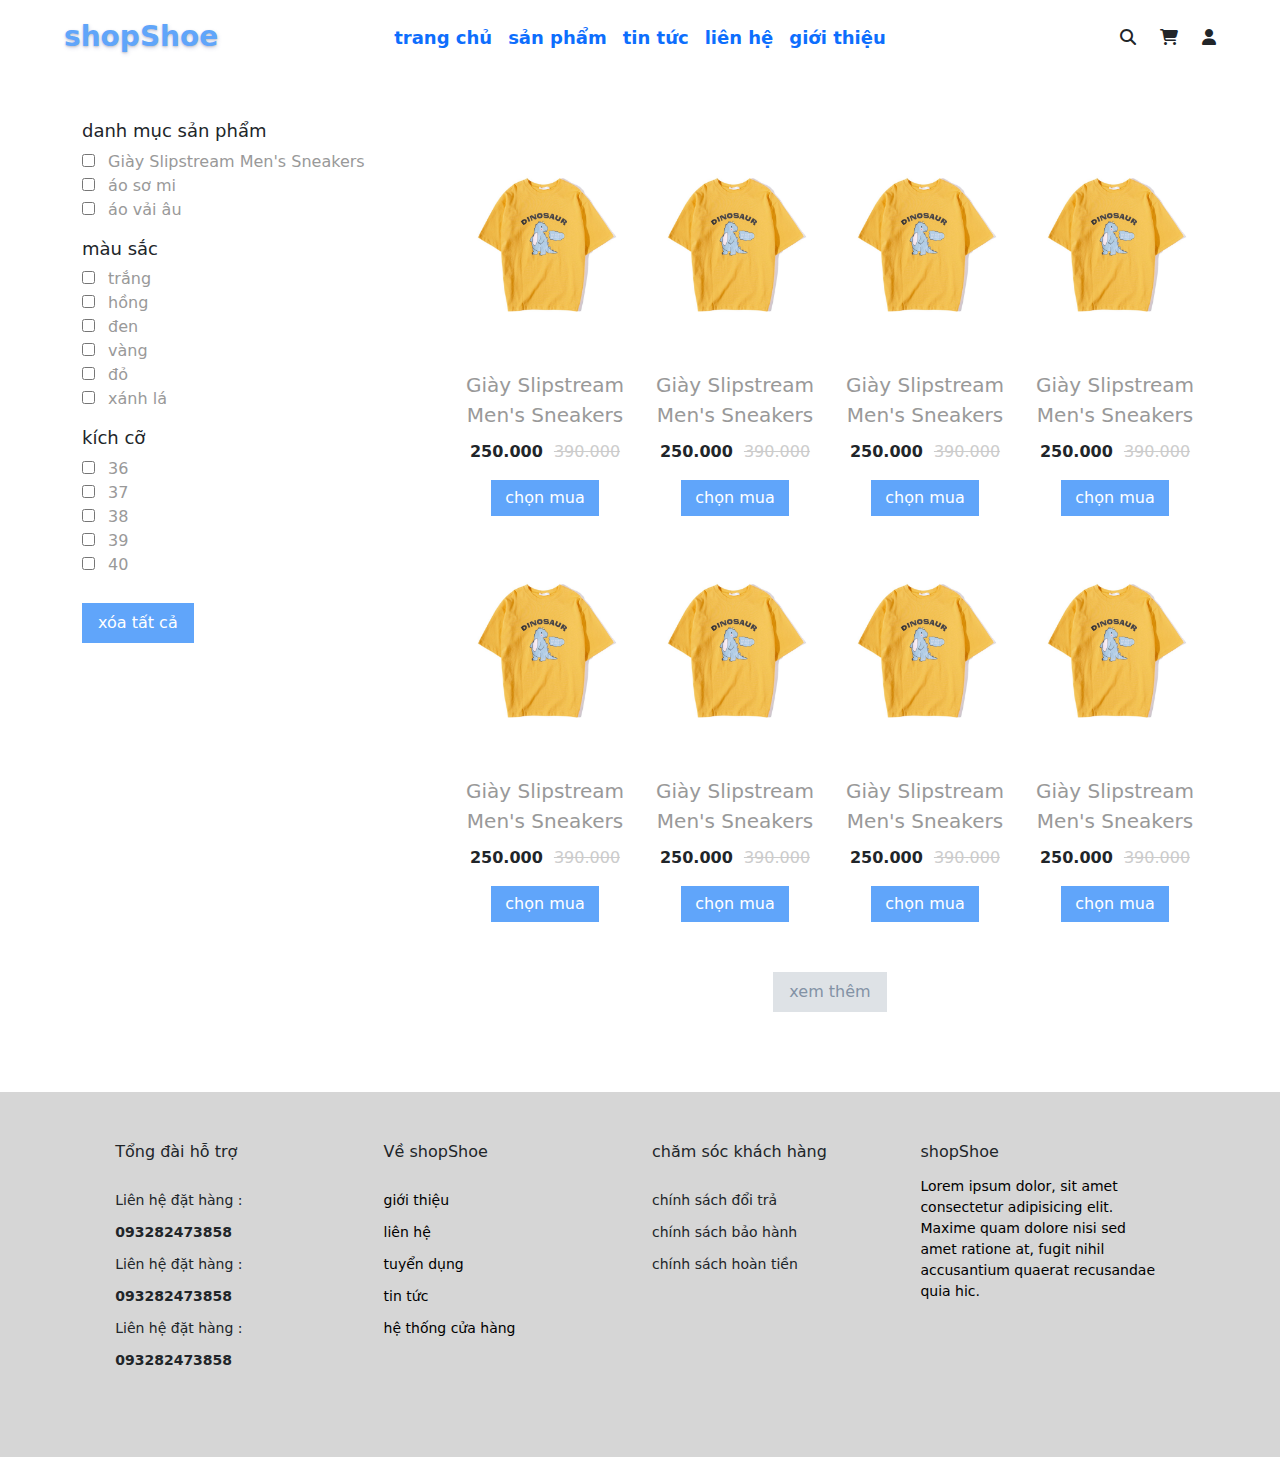
<file: productPage.html>
<!DOCTYPE html>
<html lang="en">
  <head>
    <meta charset="UTF-8" />
    <meta http-equiv="X-UA-Compatible" content="IE=edge" />
    <meta name="viewport" content="width=device-width, initial-scale=1.0" />
    <link
      rel="stylesheet"
      href="https://cdnjs.cloudflare.com/ajax/libs/bootstrap/5.2.3/css/bootstrap.min.css"
    />
    <link
      rel="stylesheet"
      href="https://cdnjs.cloudflare.com/ajax/libs/bootstrap/5.2.3/js/bootstrap.min.js"
    />
    <link
      rel="stylesheet"
      href="https://cdnjs.cloudflare.com/ajax/libs/font-awesome/6.2.0/css/all.min.css"
    />
    <link rel="stylesheet" href="./css/style.css" />
    <title>sản phẩm</title>
  </head>
  <body>
    <header>
      <div class="logo fs-3 fw-bold">shopShoe</div>
      <div class="bar">
        <span class="mo"><i class="fa-solid fa-bars"></i></span>
      </div>
      <div class="menu d-flex gap-3 fw-semibold">
        <a href="./index.html">trang chủ</a>
        <a href="./productPage.html">sản phẩm</a>
        <a href="./blog.html">tin tức</a>
        <a href="./contact.html">liên hệ</a>
        <a href="./intro.html">giới thiệu</a>
      </div>

      <div class="header__right d-flex gap-4">
        <div><i class="fa-solid fa-magnifying-glass"></i></div>
        <a href="./cart.html" class="text-dark"
          ><i class="fa-solid fa-cart-shopping"></i
        ></a>
        <div><i class="fa-solid fa-user"></i></div>
      </div>
    </header>
    <div class="container mt-10">
      <div class="row position-relative">
        <div class="filter col-md-4">
          <div class="close">
            <i class="fa-solid fa-xmark"></i>
          </div>
          <ul>
            <h4>danh mục sản phẩm</h4>
            <li class="field">
              <input type="checkbox" name="" id="" />
              <label for="">Giày Slipstream Men's Sneakers</label>
            </li>
            <li class="field">
              <input type="checkbox" name="" id="" />
              <label for="">áo sơ mi</label>
            </li>
            <li class="field">
              <input type="checkbox" name="" id="" />
              <label for="">áo vải âu</label>
            </li>
          </ul>

          <ul>
            <h4>màu sắc</h4>
            <li class="field">
              <input type="checkbox" name="" id="white" />
              <label for="white">trắng </label>
            </li>
            <li class="field">
              <input type="checkbox" name="" id="hong" />
              <label for="hong">hồng</label>
            </li>
            <li class="field">
              <input type="checkbox" name="" id="den" />
              <label for="den">đen</label>
            </li>
            <li class="field">
              <input type="checkbox" name="vang" id="vang" />
              <label for="vang">vàng</label>
            </li>
            <li class="field">
              <input type="checkbox" name="" id="do" />
              <label for="do">đỏ</label>
            </li>
            <li class="field">
              <input type="checkbox" name="" id="xanhla" />
              <label for="xanhla">xánh lá</label>
            </li>
          </ul>

          <ul>
            <h4>kích cỡ</h4>
            <li class="field">
              <input type="checkbox" name="" id="36" />
              <label for="36">36</label>
            </li>
            <li class="field">
              <input type="checkbox" name="" id="37" />
              <label for="37">37</label>
            </li>
            <li class="field">
              <input type="checkbox" name="" id="38" />
              <label for="38">38</label>
            </li>
            <li class="field">
              <input type="checkbox" name="" id="39" />
              <label for="39">39</label>
            </li>
            <li class="field">
              <input type="checkbox" name="" id="40" />
              <label for="40">40</label>
            </li>
          </ul>

          <button class="delete__filter">xóa tất cả</button>
        </div>
        <div class="showProduct col-md-8">
          <div class="btn-filter">
            <button class="">bộ lọc</button>
          </div>
          <div class="row">
            <div class="col-6 col-md-4 col-lg-3">
              <div class="box">
                <div class="product__img">
                  <img class="nth1" src="./img/product-03.jpg" alt="" />
                  <img class="nth2" src="./img/product-04.jpg" alt="" />
                </div>
                <a href="./ProductDetail.html"
                  >Giày Slipstream Men's Sneakers</a
                >
                <p><strong>250.000</strong> <del>390.000</del></p>
                <button>chọn mua</button>
              </div>
            </div>
            <div class="col-6 col-md-4 col-lg-3">
              <div class="box">
                <div class="product__img">
                  <img class="nth1" src="./img/product-03.jpg" alt="" />
                  <img class="nth2" src="./img/product-04.jpg" alt="" />
                </div>
                <a href="./ProductDetail.html"
                  >Giày Slipstream Men's Sneakers</a
                >
                <p><strong>250.000</strong> <del>390.000</del></p>
                <button>chọn mua</button>
              </div>
            </div>
            <div class="col-6 col-md-4 col-lg-3">
              <div class="box">
                <div class="product__img">
                  <img class="nth1" src="./img/product-03.jpg" alt="" />
                  <img class="nth2" src="./img/product-04.jpg" alt="" />
                </div>
                <a href="./ProductDetail.html"
                  >Giày Slipstream Men's Sneakers</a
                >
                <p><strong>250.000</strong> <del>390.000</del></p>
                <button>chọn mua</button>
              </div>
            </div>
            <div class="col-6 col-md-4 col-lg-3">
              <div class="box">
                <div class="product__img">
                  <img class="nth1" src="./img/product-03.jpg" alt="" />
                  <img class="nth2" src="./img/product-04.jpg" alt="" />
                </div>
                <a href="./ProductDetail.html"
                  >Giày Slipstream Men's Sneakers</a
                >
                <p><strong>250.000</strong> <del>390.000</del></p>
                <button>chọn mua</button>
              </div>
            </div>
            <div class="col-6 col-md-4 col-lg-3">
              <div class="box">
                <div class="product__img">
                  <img class="nth1" src="./img/product-03.jpg" alt="" />
                  <img class="nth2" src="./img/product-04.jpg" alt="" />
                </div>
                <a href="./ProductDetail.html"
                  >Giày Slipstream Men's Sneakers</a
                >
                <p><strong>250.000</strong> <del>390.000</del></p>
                <button>chọn mua</button>
              </div>
            </div>
            <div class="col-6 col-md-4 col-lg-3">
              <div class="box">
                <div class="product__img">
                  <img class="nth1" src="./img/product-03.jpg" alt="" />
                  <img class="nth2" src="./img/product-04.jpg" alt="" />
                </div>
                <a href="./ProductDetail.html"
                  >Giày Slipstream Men's Sneakers</a
                >
                <p><strong>250.000</strong> <del>390.000</del></p>
                <button>chọn mua</button>
              </div>
            </div>
            <div class="col-6 col-md-4 col-lg-3">
              <div class="box">
                <div class="product__img">
                  <img class="nth1" src="./img/product-03.jpg" alt="" />
                  <img class="nth2" src="./img/product-04.jpg" alt="" />
                </div>
                <a href="./ProductDetail.html"
                  >Giày Slipstream Men's Sneakers</a
                >
                <p><strong>250.000</strong> <del>390.000</del></p>
                <button>chọn mua</button>
              </div>
            </div>
            <div class="col-6 col-md-4 col-lg-3">
              <div class="box">
                <div class="product__img">
                  <img class="nth1" src="./img/product-03.jpg" alt="" />
                  <img class="nth2" src="./img/product-04.jpg" alt="" />
                </div>
                <a href="./ProductDetail.html"
                  >Giày Slipstream Men's Sneakers</a
                >
                <p><strong>250.000</strong> <del>390.000</del></p>
                <button>chọn mua</button>
              </div>
            </div>
          </div>
          <div>
            <button class="more">xem thêm</button>
          </div>
        </div>
      </div>
    </div>
    <footer>
      <div class="row">
        <div class="col-lg-3 col-6 col-md-4">
          <h4>Tổng đài hỗ trợ</h4>
          <ul>
            <li>Liên hệ đặt hàng : <strong>093282473858</strong></li>
            <li>Liên hệ đặt hàng : <strong>093282473858</strong></li>
            <li>Liên hệ đặt hàng : <strong>093282473858</strong></li>
          </ul>
        </div>
        <div class="col-lg-3 col-6 col-md-4">
          <h4>Về shopShoe</h4>
          <ul>
            <li><a href="">giới thiệu</a></li>
            <li><a href="">liên hệ</a></li>
            <li><a href="">tuyển dụng</a></li>
            <li><a href="">tin tức</a></li>
            <li><a href="">hệ thống cửa hàng</a></li>
          </ul>
        </div>
        <div class="col-lg-3 col-6 col-md-4">
          <h4>chăm sóc khách hàng</h4>
          <ul>
            <li>chính sách đổi trả</li>
            <li>chính sách bảo hành</li>
            <li>chính sách hoàn tiền</li>
          </ul>
        </div>
        <div class="col-lg-3 col-6 col-md-4">
          <h4>shopShoe</h4>
          <p>
            Lorem ipsum dolor, sit amet consectetur adipisicing elit. Maxime
            quam dolore nisi sed amet ratione at, fugit nihil accusantium
            quaerat recusandae quia hic.
          </p>
        </div>
      </div>
    </footer>

    <script src="https://cdnjs.cloudflare.com/ajax/libs/jquery/3.6.3/jquery.min.js"></script>
    <script>
      $(".bar").click(function (e) {
        $(".menu").toggleClass("active");
      });

      $(".btn-filter button").click(function () {
        $(".filter").addClass("active");
      });
      $(".close i").click(function () {
        $(".filter").removeClass("active");
      });
    </script>
  </body>
</html>
</file>
<file: css/style.css>
* {
  margin: 0;
  padding: 0;
}

a {
  text-decoration: none;
}

.h-sreen {
  height: 100vh;
}

header {
  position: relative;
  height: 80px;
}
header .bar {
  display: none;
}
@media only screen and (max-width: 840px) {
  header .bar {
    font-size: 25px;
    position: absolute;
    top: 50%;
    left: 4%;
    transform: translateY(-50%);
    display: block;
  }
}
header .logo {
  position: absolute;
  left: 5%;
  top: 20%;
  text-shadow: 0 1px 2px rgba(30, 29, 39, 0.19), 1px 2px 4px rgba(54, 64, 147, 0.18);
  color: rgb(96, 165, 250);
}
@media only screen and (max-width: 840px) {
  header .logo {
    left: 50%;
    transform: translateX(-50%);
  }
}
header .menu {
  position: absolute;
  left: 50%;
  z-index: 50;
  top: 30%;
  font-size: 22px;
  transform: translateX(-50%);
}
@media only screen and (max-width: 840px) {
  header .menu {
    width: 90%;
    border-radius: 16px;
    background-color: #fff;
    left: 50%;
    box-shadow: 0 1px 3px rgba(0, 0, 0, 0.12), 0 1px 2px rgba(0, 0, 0, 0.24);
    top: 100%;
    visibility: hidden;
    opacity: 0;
    transform: translate(-50%, 15%);
    display: flex;
    flex-direction: column;
    text-align: center;
    align-items: center;
    transition: all 0.5s;
  }
}
header .menu.active {
  visibility: visible;
  opacity: 1;
}
@media only screen and (min-width: 840px) {
  header .menu {
    font-size: 18px;
  }
}
header .header__right {
  position: absolute;
  top: 32%;
  right: 5%;
}

.banner {
  width: 100%;
  overflow-x: hidden;
}

.endow {
  margin-top: 100px;
}
.endow__box {
  margin: 0 5px;
  display: flex;
  padding: 14px 16px;
  box-shadow: 0 1px 3px rgba(0, 0, 0, 0.12), 0 1px 2px rgba(0, 0, 0, 0.24);
  border-radius: 16px;
}
.endow__box span {
  font-size: 22px;
  color: rgb(96, 165, 250);
  margin-right: 8px;
}
.endow__box h4 {
  font-size: 14px;
  font-weight: 500;
  color: black;
}
.endow__box p {
  font-size: 12px;
  font-weight: 400;
  margin-bottom: 0;
}

.product_top {
  margin: 50px 0;
}

.box {
  margin: 10px 0px;
  display: flex;
  flex-direction: column;
  align-items: center;
  background-color: #fff;
}
.box .product__img {
  width: 100%;
  height: 230px;
  position: relative;
  overflow: hidden;
  margin-bottom: 10px;
}
.box .product__img img {
  position: absolute;
  top: 0;
  left: 50%;
  transform: translateX(-50%);
  height: 100%;
}
.box .product__img .nth1 {
  transform: translateX(-50%) scale(1);
  transition: transform 0.5s ease;
}
.box .product__img .nth2 {
  transform: translateX(-50%) scale(0);
}
.box .product__img:hover img:nth-child(1) {
  transform: translateX(-50%) scale(0);
}
.box .product__img:hover img:nth-child(2) {
  transform: translateX(-50%) scale(1);
  transition: transform 0.5s ease;
}
.box a {
  font-size: 1.25rem;
  color: #999;
  font-weight: 400;
  text-align: center;
}
.box p {
  margin-top: 10px;
}
.box p del {
  color: #ccc;
  margin-left: 6px;
}
.box button {
  background: rgb(96, 165, 250);
  padding: 6px 14px;
  color: #fff;
  font-size: 16px;
  outline: none;
  border: none;
}

.product_new {
  margin-top: 50px;
}

footer {
  margin-top: 40px;
  background-color: rgba(204, 204, 204, 0.8);
  padding: 50px 9%;
}
footer h4 {
  font-size: 16px;
  font-size: 600;
}
footer ul {
  list-style: none;
  padding: 15px 0;
}
footer ul li {
  font-size: 14px;
  font-weight: 500;
  line-height: 2rem;
}
footer ul li a {
  color: black;
}
footer p {
  color: black;
  font-weight: 500;
  font-size: 14px;
  margin-top: 15px;
}

.mt-10 {
  margin-top: 40px;
}

.filter h4 {
  font-size: 18px;
  font-weight: 500;
}
.filter ul {
  list-style: none;
  padding-left: 0;
}
.filter .field label {
  color: #999;
  margin-left: 8px;
}
@media only screen and (max-width: 840px) {
  .filter {
    position: fixed;
    width: 250px;
    height: 100vh;
    top: 0;
    left: 0;
    transform: translateX(-100%);
    right: 0;
    padding: 100px 40px;
    background-color: #fff;
    z-index: 40;
    transition: all 0.5s ease;
  }
  .filter.active {
    transform: translateX(0%);
  }
}
.filter .close {
  display: none;
}
@media only screen and (max-width: 840px) {
  .filter .close {
    font-size: 30px;
    position: absolute;
    top: 20px;
    right: 10%;
    display: block;
  }
}
.filter .delete__filter {
  margin-top: 10px;
  background: rgb(96, 165, 250);
  padding: 8px 16px;
  color: #fff;
  font-size: 16px;
  outline: none;
  border: none;
}

.showProduct {
  z-index: 0;
}
.showProduct .btn-filter button {
  display: none;
}
.showProduct .more {
  background: #dee2e6;
  padding: 8px 16px;
  color: #8392a5;
  font-size: 16px;
  outline: none;
  border: none;
  margin: 40px auto;
  display: block;
}
@media only screen and (max-width: 840px) {
  .showProduct .btn-filter button {
    background: rgb(96, 165, 250);
    padding: 8px 16px;
    color: #fff;
    font-size: 16px;
    outline: none;
    border: none;
    display: block;
  }
}

.image_s {
  width: 100%;
  height: 390px;
  border-radius: 16px;
  display: flex;
  background-color: aqua;
}
.image_s img {
  width: 100%;
  height: 100%;
  -o-object-fit: cover;
     object-fit: cover;
}

.placeHolder {
  width: 100%;
  margin: 30px auto;
  overflow-x: scroll;
}
.placeHolder img {
  margin: 10px 10px;
  width: 89px;
  height: 70px;
  -o-object-fit: cover;
     object-fit: cover;
  border-radius: 10px;
  transition: all 0.7s ease;
}
.placeHolder::-webkit-scrollbar {
  width: 0;
}

.color {
  margin-bottom: 15px;
}
.color label {
  width: 50px;
  height: 50px;
  border-radius: 50%;
  background-color: aqua;
  border: 2px solid rgba(17, 17, 17, 0.0666666667);
  padding: 2px;
}
.color label.active {
  background-clip: content-box;
}
.color label input {
  visibility: hidden;
  display: none;
}

.size label {
  width: 50px;
  height: 50px;
  border-radius: 50%;
  border: 2px solid rgba(17, 17, 17, 0.0666666667);
  display: flex;
  justify-content: center;
  align-items: center;
}

.addCart {
  background: rgb(96, 165, 250);
  padding: 8px 16px;
  color: #fff;
  font-size: 16px;
  outline: none;
  border: none;
  margin: 0 8px;
}

.quaty h4 {
  font-size: 14px;
  font-weight: 500;
  margin-top: 15px;
}
.quaty input {
  padding: 8px 16px;
  border-radius: 16px;
  outline: none;
  border: 1x solid red;
}

.itemCart {
  display: flex;
  background-color: #f8fafc;
  margin: 8px 0;
  border-radius: 5px;
  align-items: center;
}
.itemCart img {
  width: 100%;
  height: 100px;
  -o-object-fit: contain;
     object-fit: contain;
}
.itemCart .soLuong {
  display: flex;
  border-radius: 10px;
  background-color: #fff;
}
.itemCart .soLuong div {
  margin: 0 8px;
}

.thanhtoan {
  box-shadow: 0 1px 3px rgba(0, 0, 0, 0.12), 0 1px 2px rgba(0, 0, 0, 0.24);
  padding: 8px 16px;
  border-radius: 8px;
}
@media only screen and (max-width: 840px) {
  .thanhtoan {
    margin: 40px 0;
  }
}
.thanhtoan p {
  font-size: 16px;
  font-weight: 500;
}
.thanhtoan p strong {
  padding-left: 8px;
}
.thanhtoan button {
  padding: 8px 16px;
  background-color: rgb(96, 165, 250);
  border: none;
  outline: none;
  color: #fff;
  font-size: 16px;
  font-weight: 500;
}

.categry_blog a {
  padding: 4px 8px;
  background-color: #f3edff;
  color: #6b6b6b;
  border-radius: 16px;
  margin: 8px;
  display: inline-block;
}
.categry_blog a:hover {
  background-color: rgb(96, 165, 250);
  color: #fff;
}

.item_blog {
  padding: 5px;
  display: flex;
  align-items: flex-start;
}
.item_blog .img_blog {
  width: 260px;
  height: 202px;
  margin-bottom: 20px;
  margin-right: 16px;
}
.item_blog .img_blog img {
  width: 100%;
  height: 100%;
  border-radius: 16px;
  -o-object-fit: cover;
     object-fit: cover;
}
.item_blog p {
  padding: 4px 8px;
  background-color: #f3edff;
  color: #6b6b6b;
  font-size: 14px;
  display: inline;
  border-radius: 10px;
}
.item_blog h6 {
  margin-top: 20px;
}
.item_blog span {
  color: #6b6b6b;
  font-size: 14px;
  font-weight: 600;
}

.detail__blog {
  border-radius: 16px;
  max-height: 466px;
}
.detail__blog img {
  width: 100%;
  height: 100%;
  -o-object-fit: cover;
     object-fit: cover;
  border-radius: 16px;
}

.detail_item_content p {
  padding: 4px 8px;
  background-color: #f3edff;
  color: #6b6b6b;
  font-size: 14px;
  display: inline;
  border-radius: 10px;
}
.detail_item_content .title_blog {
  font-weight: 600;
  font-size: 36px;
  color: rgb(96, 165, 250);
}
.detail_item_content span {
  color: #6b6b6b;
  font-size: 14px;
  font-weight: 600;
}

.content_blog {
  max-width: 820px;
  width: 100%;
  margin: 50px auto;
}
.content_blog h5 {
  margin: 15px 0;
}
.content_blog img {
  width: 100%;
  -o-object-fit: cover;
     object-fit: cover;
  border-radius: 16px;
  height: 400px;
}

.blog_lien .item_blog {
  padding: 5px;
  display: flex;
  flex-direction: column;
}
.blog_lien .item_blog .img_blog {
  width: 260px;
  height: 202px;
  margin-bottom: 20px;
  margin-right: 16px;
}
.blog_lien .item_blog .img_blog img {
  width: 100%;
  height: 100%;
  border-radius: 16px;
  -o-object-fit: cover;
     object-fit: cover;
}
.blog_lien .item_blog p {
  padding: 4px 8px;
  background-color: #f3edff;
  color: #6b6b6b;
  font-size: 14px;
  display: inline;
  border-radius: 10px;
}
.blog_lien .item_blog h6 {
  display: block;
  display: -webkit-box;
  max-width: 100%;
  height: 55px;
  margin: 10px auto;
  font-size: 18px;
  line-height: 1.5;
  -webkit-line-clamp: 2;
  -webkit-box-orient: vertical;
  overflow: hidden;
  text-overflow: ellipsis;
}
.blog_lien .item_blog span {
  color: #6b6b6b;
  font-size: 14px;
  font-weight: 600;
}/*# sourceMappingURL=style.css.map */
</file>
